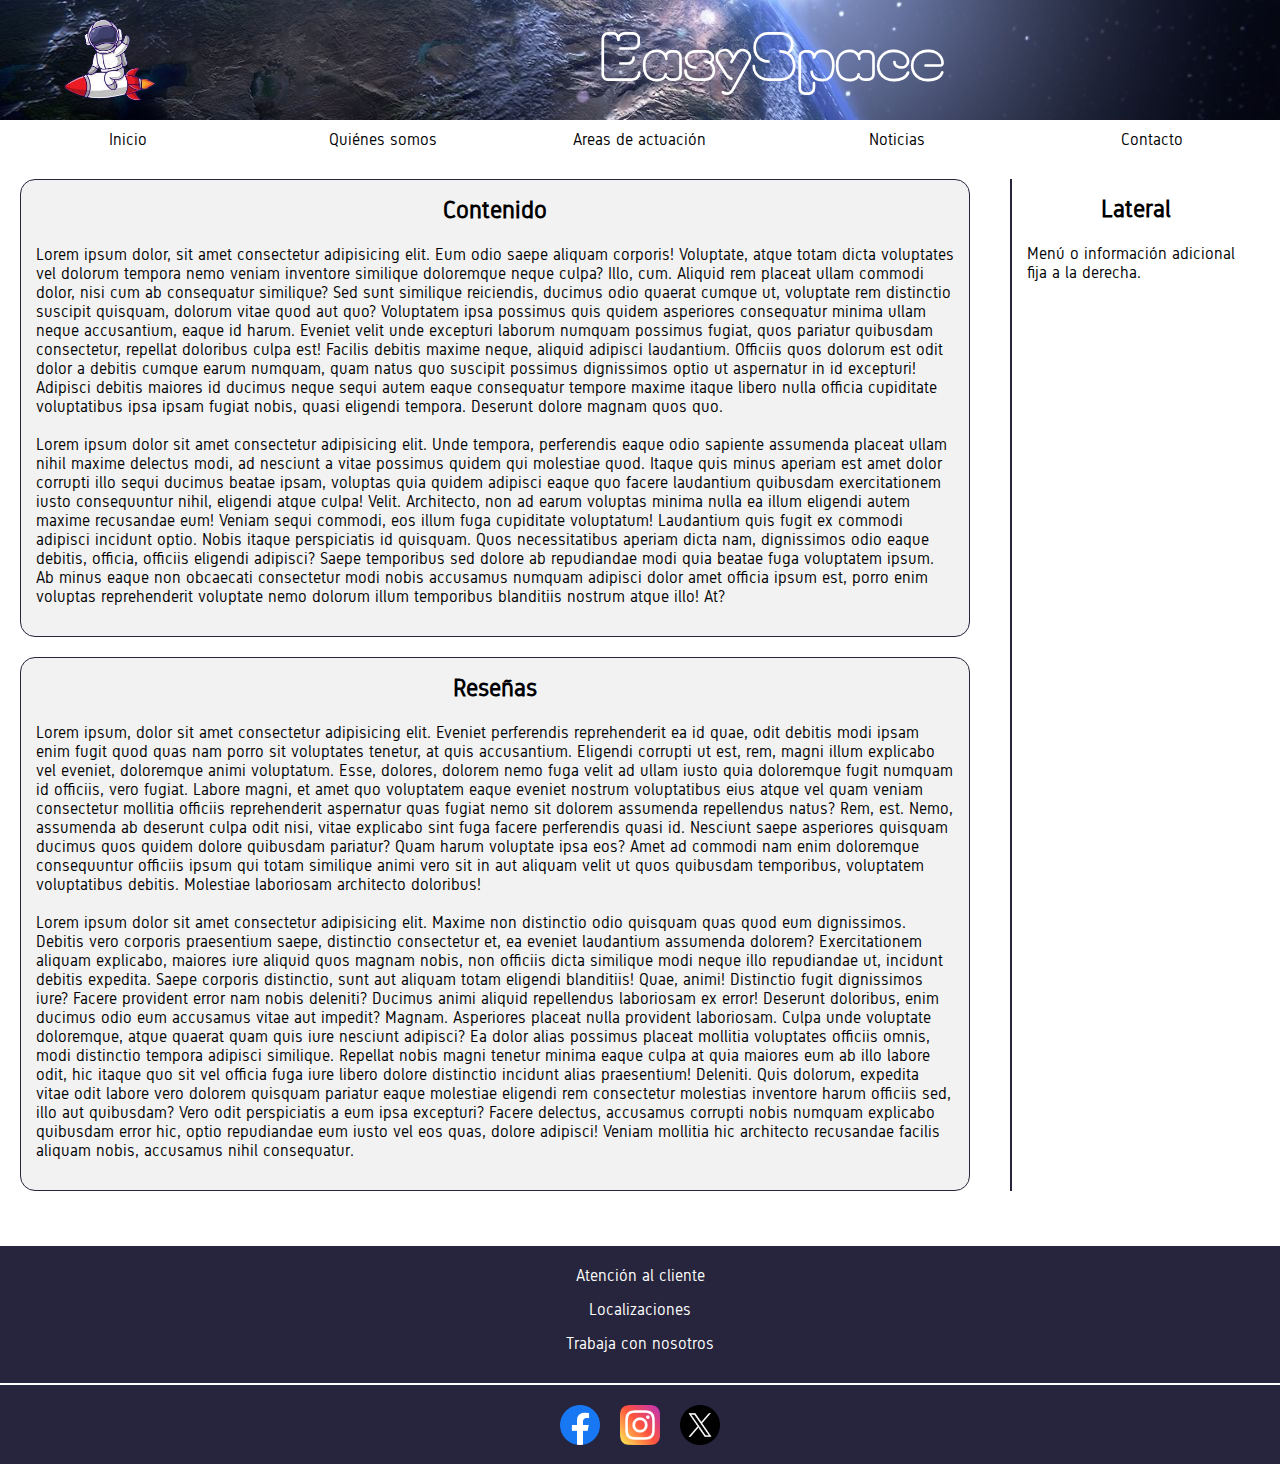
<file: index.html>
<!DOCTYPE html>
<html lang="en">
<head>
    <meta charset="UTF-8">
    <meta name="viewport" content="width=device-width, initial-scale=1.0">
     <link rel="icon" href="img/astronautaDepie.png" type="image/png">
    <title>Inicio</title>
    <link rel="stylesheet" href="css/styles.css">
</head>
<body>
    <header>
        <div class="cabecera">
            <div class="logo">
                <img src="img/logo.png" alt="logo">
            </div>
            <div class="nombre">
                EasySpace
            </div>
        </div>
        <ul class="nav">
            <li><a href="index.html">Inicio</a></li>
            <li><a href="quienes-somos.html">Quiénes somos</a></li>
            <li><a href="#">Areas de actuación</a>
                <ul>
                    <li><a href="entrenamiento-previo.html">Entrenamiento previo</a></li>
                    <li><a href="simulador-viajes.html">Simulador de viaje</a></li>
                    <li><a href="lowcost.html">Experiencias low-cost</a></li>
                    <li><a href="premium.html">Experiencias premium</a></li>

        

                </ul>
            </li>
            <li><a href="#">Noticias</a></li>
            <li><a href="#">Contacto</a></li>
        </ul>
    </header>
    <div class="main">
        <div class="izquierda">
          <div class="contenido">
            <h2>Contenido</h2>
            <p>Lorem ipsum dolor, sit amet consectetur adipisicing elit. Eum odio saepe aliquam corporis! Voluptate, atque totam dicta voluptates vel dolorum tempora nemo veniam inventore similique doloremque neque culpa? Illo, cum.
            Aliquid rem placeat ullam commodi dolor, nisi cum ab consequatur similique? Sed sunt similique reiciendis, ducimus odio quaerat cumque ut, voluptate rem distinctio suscipit quisquam, dolorum vitae quod aut quo?
            Voluptatem ipsa possimus quis quidem asperiores consequatur minima ullam neque accusantium, eaque id harum. Eveniet velit unde excepturi laborum numquam possimus fugiat, quos pariatur quibusdam consectetur, repellat doloribus culpa est!
            Facilis debitis maxime neque, aliquid adipisci laudantium. Officiis quos dolorum est odit dolor a debitis cumque earum numquam, quam natus quo suscipit possimus dignissimos optio ut aspernatur in id excepturi!
            Adipisci debitis maiores id ducimus neque sequi autem eaque consequatur tempore maxime itaque libero nulla officia cupiditate voluptatibus ipsa ipsam fugiat nobis, quasi eligendi tempora. Deserunt dolore magnam quos quo.</p>
            <br>Lorem ipsum dolor sit amet consectetur adipisicing elit. Unde tempora, perferendis eaque odio sapiente assumenda placeat ullam nihil maxime delectus modi, ad nesciunt a vitae possimus quidem qui molestiae quod.
            Itaque quis minus aperiam est amet dolor corrupti illo sequi ducimus beatae ipsam, voluptas quia quidem adipisci eaque quo facere laudantium quibusdam exercitationem iusto consequuntur nihil, eligendi atque culpa! Velit.
            Architecto, non ad earum voluptas minima nulla ea illum eligendi autem maxime recusandae eum! Veniam sequi commodi, eos illum fuga cupiditate voluptatum! Laudantium quis fugit ex commodi adipisci incidunt optio.
            Nobis itaque perspiciatis id quisquam. Quos necessitatibus aperiam dicta nam, dignissimos odio eaque debitis, officia, officiis eligendi adipisci? Saepe temporibus sed dolore ab repudiandae modi quia beatae fuga voluptatem ipsum.
            Ab minus eaque non obcaecati consectetur modi nobis accusamus numquam adipisci dolor amet officia ipsum est, porro enim voluptas reprehenderit voluptate nemo dolorum illum temporibus blanditiis nostrum atque illo! At?    
            </div>
          <div class="reseñas">
            <h2>Reseñas</h2>
            <p>Lorem ipsum, dolor sit amet consectetur adipisicing elit. Eveniet perferendis reprehenderit ea id quae, odit debitis modi ipsam enim fugit quod quas nam porro sit voluptates tenetur, at quis accusantium.
            Eligendi corrupti ut est, rem, magni illum explicabo vel eveniet, doloremque animi voluptatum. Esse, dolores, dolorem nemo fuga velit ad ullam iusto quia doloremque fugit numquam id officiis, vero fugiat.
            Labore magni, et amet quo voluptatem eaque eveniet nostrum voluptatibus eius atque vel quam veniam consectetur mollitia officiis reprehenderit aspernatur quas fugiat nemo sit dolorem assumenda repellendus natus? Rem, est.
            Nemo, assumenda ab deserunt culpa odit nisi, vitae explicabo sint fuga facere perferendis quasi id. Nesciunt saepe asperiores quisquam ducimus quos quidem dolore quibusdam pariatur? Quam harum voluptate ipsa eos?
            Amet ad commodi nam enim doloremque consequuntur officiis ipsum qui totam similique animi vero sit in aut aliquam velit ut quos quibusdam temporibus, voluptatem voluptatibus debitis. Molestiae laboriosam architecto doloribus!</p>
            <br>Lorem ipsum dolor sit amet consectetur adipisicing elit. Maxime non distinctio odio quisquam quas quod eum dignissimos. Debitis vero corporis praesentium saepe, distinctio consectetur et, ea eveniet laudantium assumenda dolorem?
            Exercitationem aliquam explicabo, maiores iure aliquid quos magnam nobis, non officiis dicta similique modi neque illo repudiandae ut, incidunt debitis expedita. Saepe corporis distinctio, sunt aut aliquam totam eligendi blanditiis!
            Quae, animi! Distinctio fugit dignissimos iure? Facere provident error nam nobis deleniti? Ducimus animi aliquid repellendus laboriosam ex error! Deserunt doloribus, enim ducimus odio eum accusamus vitae aut impedit? Magnam.
            Asperiores placeat nulla provident laboriosam. Culpa unde voluptate doloremque, atque quaerat quam quis iure nesciunt adipisci? Ea dolor alias possimus placeat mollitia voluptates officiis omnis, modi distinctio tempora adipisci similique.
            Repellat nobis magni tenetur minima eaque culpa at quia maiores eum ab illo labore odit, hic itaque quo sit vel officia fuga iure libero dolore distinctio incidunt alias praesentium! Deleniti.
            Quis dolorum, expedita vitae odit labore vero dolorem quisquam pariatur eaque molestiae eligendi rem consectetur molestias inventore harum officiis sed, illo aut quibusdam? Vero odit perspiciatis a eum ipsa excepturi?
            Facere delectus, accusamus corrupti nobis numquam explicabo quibusdam error hic, optio repudiandae eum iusto vel eos quas, dolore adipisci! Veniam mollitia hic architecto recusandae facilis aliquam nobis, accusamus nihil consequatur.
            </div>
        </div>
        <div class="lateral">
          <h2>Lateral</h2>
          <p>Menú o información adicional fija a la derecha.</p>
        </div>
    </div>
    <footer>
        <ul>
            <li><a href="#">Atención al cliente</a></li>
            <li><a href="#">Localizaciones</a></li>
            <li><a href="#">Trabaja con nosotros</a></li>
        </ul>
        <ul class="social">
            <li><a href="#"><img src="img/facebook.png" alt="facebook"></a></li>
            <li><a href="#"><img src="img/instagram.png" alt="instagram"></a></li>
            <li><a href="#"><img src="img/x.png" alt="twitter"></a></li>
        </ul>
    </footer>
</body>
</html>
</file>
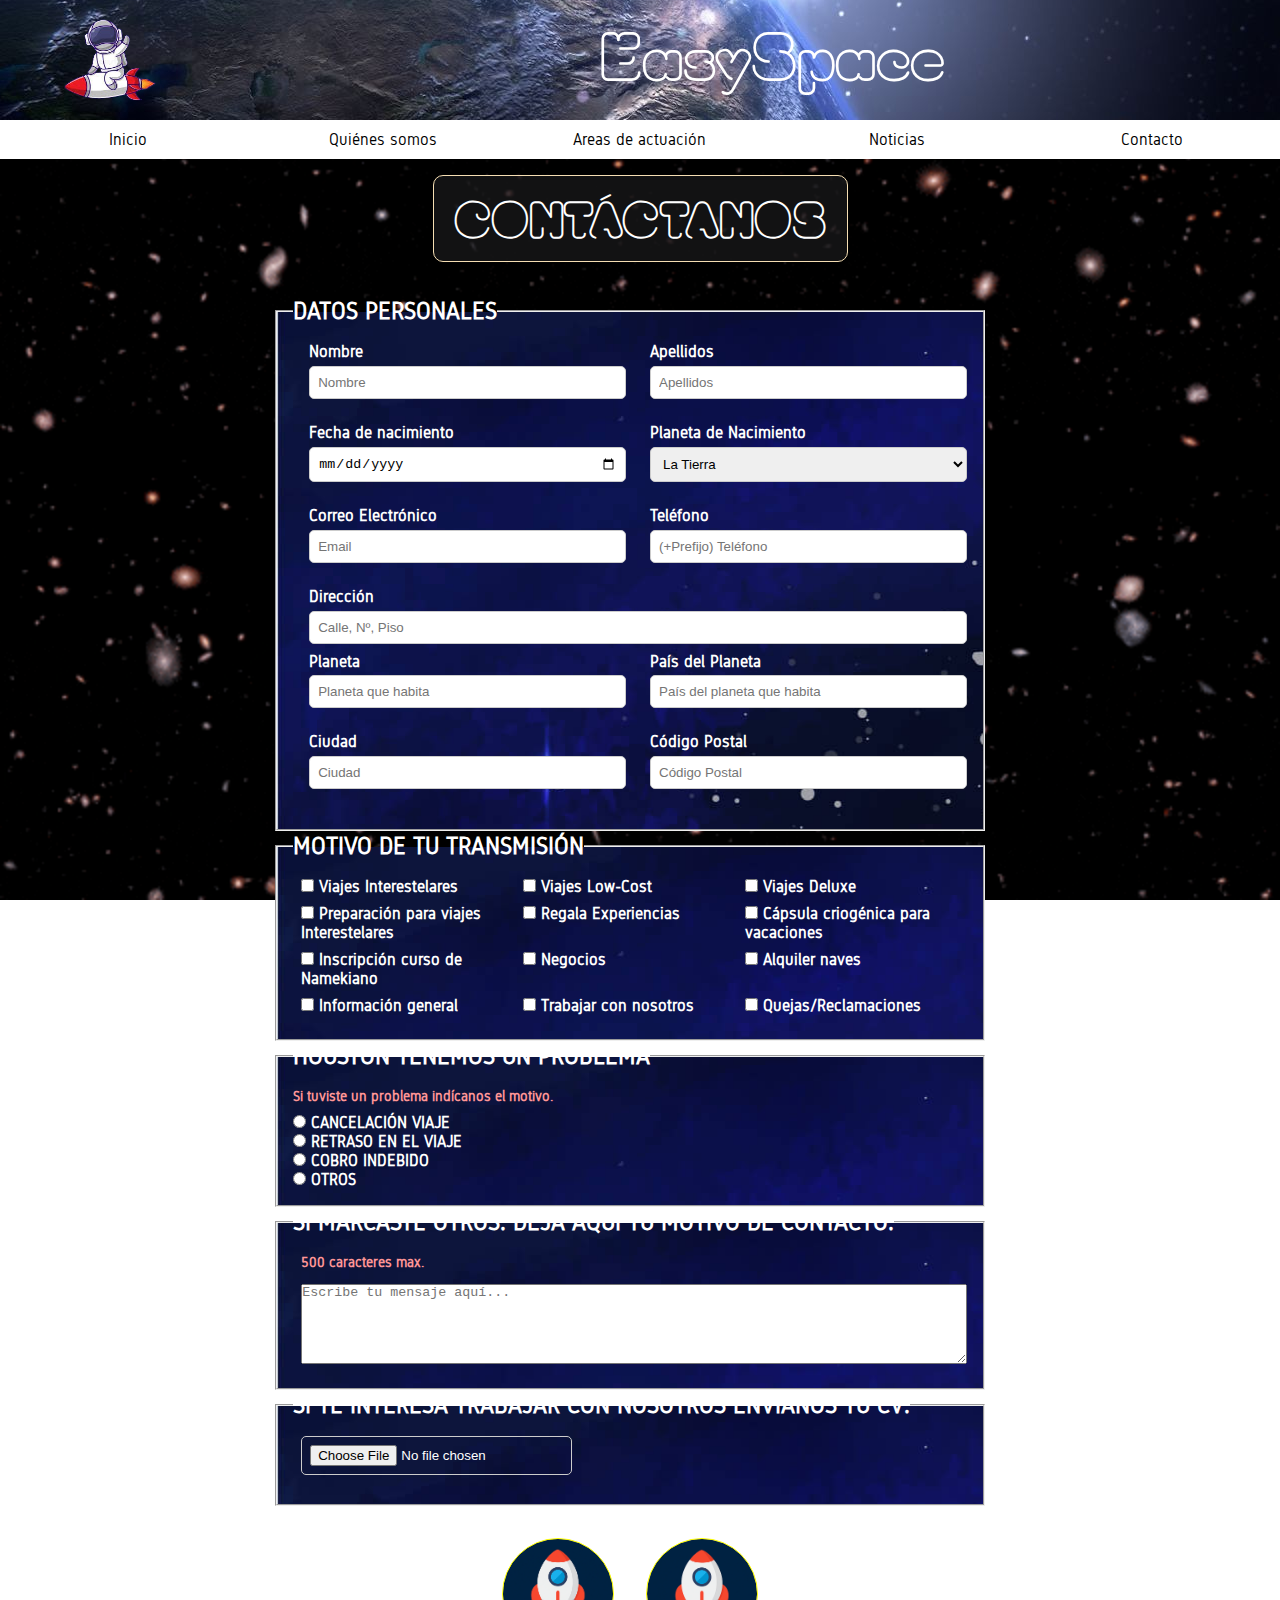
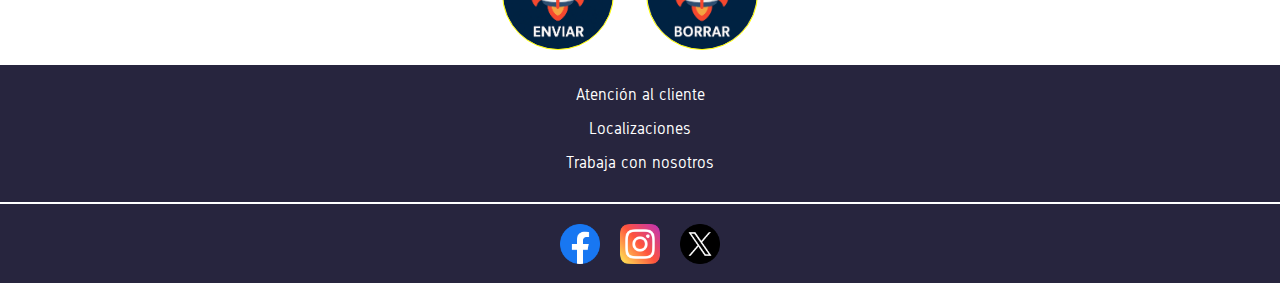
<file: contacto.html>
<!DOCTYPE html>
<html lang="en">

<head>
    <meta charset="UTF-8">
    <meta name="viewport" content="width=device-width, initial-scale=1.0">
    <title>Contacto</title>
    <link rel="stylesheet" href="css/styles.css">
</head>

<body class="contacto">
    <header>
        <div class="cabecera">
            <div class="logo">
                <img src="img/logo.png" alt="logo">
            </div>
            <div class="nombre">
                EasySpace
            </div>
        </div>
        <ul class="nav">
            <li><a href="index.html">Inicio</a></li>
            <li><a href="quienes-somos.html">Quiénes somos</a></li>
            <li><a href="#">Areas de actuación</a>
                <ul>
                    <li><a href="entrenamiento-previo.html">Entrenamiento previo</a></li>
                    <li><a href="simulador-viajes.html">Simulador de viaje</a></li>
                    <li><a href="lowcost.html">Experiencias low-cost</a></li>
                    <li><a href="premium.html">Experiencias premium</a></li>
                </ul>
            </li>
            <li><a href="noticias.html">Noticias</a></li>
            <li><a href="contacto.html">Contacto</a></li>
        </ul>
    </header>
    <h1 class="contacto">CONTÁCTANOS</h1><br>
    <div class="main">

        <form action="mailto:darcangel@gmail.com" method="post">
            <fieldset>
                <legend>DATOS PERSONALES</legend>
                <div class="fila-doble">
                    <div class="campo">
                        <label for="nombre">Nombre</label>
                        <input type="text" name="nombre" id="nombre" placeholder="Nombre" required>
                    </div>
                    <div class="campo">
                        <label for="apellidos">Apellidos</label>
                        <input type="text" name="apellidos" id="apellidos" placeholder="Apellidos" required>
                    </div>
                </div>
                <div class="fila-doble">
                    <div class="campo">
                        <label for="fecha_nacimiento">Fecha de nacimiento</label>
                        <input type="date" name="fecha_nacimiento" id="fecha_nacimiento">
                    </div>
                    <div class="campo">
                        <label for="planeta">Planeta de Nacimiento</label>
                        <select name="planetas">
                            <option value="1">La Tierra</option>
                            <option value="2">Namek</option>
                            <option value="3">Endor</option>
                            <option value="4">Krypton</option>
                            <option value="5">Mongo</option>
                            <option value="6">Tatooine</option>
                            <option value="7">Pandora</option>
                            <option value="8">Otros del Sistema Solar</option>
                            <option value="9">NS/NC</option>
                        </select>
                    </div>
                </div>
                <div class="fila-doble">
                    <div class="campo">
                        <label for="correo">Correo Electrónico</label>
                        <input type="email" name="correo" id="correo" placeholder="Email" required>
                    </div>
                    <div class="campo">
                        <label for="telefono">Teléfono</label>
                        <input type="tel" name="telefono" id="telefono" placeholder="(+Prefijo) Teléfono">
                    </div>
                </div>
                <div class="campo fila-sola">
                    <label for="direccion">Dirección</label>
                    <input type="text" name="direccion" id="direccion" placeholder="Calle, Nº, Piso">
                </div>
                <div class="fila-doble">
                    <div class="campo">
                        <label for="planetavi">Planeta</label>
                        <input type="text" name="planetavi" id="planetavi" placeholder="Planeta que habita">
                    </div>
                    <div class="campo">
                        <label for="paishabi">País del Planeta</label>
                        <input type="text" name="paishabi" id="paishabi" placeholder="País del planeta que habita">
                    </div>
                </div>
                <div class="fila-doble">
                    <div class="campo">
                        <label for="ciudad">Ciudad</label>
                        <input type="text" name="ciudad" id="ciudad" placeholder="Ciudad">
                    </div>
                    <div class="campo">
                        <label for="codigo_postal">Código Postal</label>
                        <input type="number" name="codigo_postal" id="codigo_postal" placeholder="Código Postal">
                    </div>
                </div>
            </fieldset>
            <fieldset>
                <legend>MOTIVO DE TU TRANSMISIÓN</legend>
                <div>
                    <label for="motivo1"><input type="checkbox" name="motivo1"> Viajes Interestelares</label>
                    <label for="motivo2"><input type="checkbox" name="motivo2"> Viajes Low-Cost</label>
                    <label for="motivo3"><input type="checkbox" name="motivo3"> Viajes Deluxe</label>
                </div>
                <div>
                    <label for="motivo4"><input type="checkbox" name="motivo4"> Preparación para viajes
                        Interestelares</label>
                    <label for="motivo5"><input type="checkbox" name="motivo5"> Regala Experiencias</label>
                    <label for="motivo6"><input type="checkbox" name="motivo6"> Cápsula criogénica para
                        vacaciones</label>
                </div>
                <div>
                    <label for="motivo7"><input type="checkbox" name="motivo7"> Inscripción curso de Namekiano</label>
                    <label for="motivo8"><input type="checkbox" name="motivo8"> Negocios</label>
                    <label for="motivo9"><input type="checkbox" name="motivo9"> Alquiler naves</label>
                </div>
                <div>
                    <label for="motivo10"><input type="checkbox" name="motivo10"> Información general</label>
                    <label for="motivo11"><input type="checkbox" name="motivo11"> Trabajar con nosotros</label>
                    <label for="motivo12"><input type="checkbox" name="motivo12"> Quejas/Reclamaciones</label>
                </div>
            </fieldset>
            <fieldset>
                <legend>HOUSTON TENEMOS UN PROBLEMA</legend>
                <label class="label-mensaje">Si tuviste un problema indícanos el motivo.</label>
                <label for="cancelacion"><input type="radio" name="cancelacion" value="CANCELACIÓN"> CANCELACIÓN
                    VIAJE</label>
                <label for="retraso"><input type="radio" name="retraso" value="RETRASO"> RETRASO EN EL VIAJE</label>
                <label for="cobro"><input type="radio" name="cobro" value="COBRO"> COBRO INDEBIDO</label>
                <label for="otros"><input type="radio" name="otros" value="OTROS"> OTROS</label>
            </fieldset>
            <fieldset>
                <legend>SI MARCASTE OTROS. DEJA AQUÍ TU MOTIVO DE CONTACTO.</legend>
                <div class="campo">
                    <label class="label-mensaje">500 caracteres max.</label>
                    <textarea name="mensaje" id="mensaje" placeholder="Escribe tu mensaje aquí..."
                        maxlength="500"></textarea>
                </div>
            </fieldset>
            <fieldset>
                <legend>SI TE INTERESA TRABAJAR CON NOSOTROS ENVÍANOS TU CV.</legend>
                <div class="campo">
                    <label for="cv"><input type="file" name="cvadjunto" accept=".pdf"></label>
                </div>
            </fieldset>
            <div class="botones">
                <button type="submit" class="botonnave" title="Enviar"></button>
                <button type="reset" class="botonnave reset" title="Borrar"></button>
            </div>
        </form>
    </div>
    </div>

    <footer>
        <ul>
            <li><a href="#">Atención al cliente</a></li>
            <li><a href="#">Localizaciones</a></li>
            <li><a href="#">Trabaja con nosotros</a></li>
        </ul>
        <ul class="social">
            <li><a href="#"><img src="img/facebook.png" alt="facebook"></a></li>
            <li><a href="#"><img src="img/instagram.png" alt="instagram"></a></li>
            <li><a href="#"><img src="img/x.png" alt="twitter"></a></li>
        </ul>
    </footer>
</body>

</html>
</file>
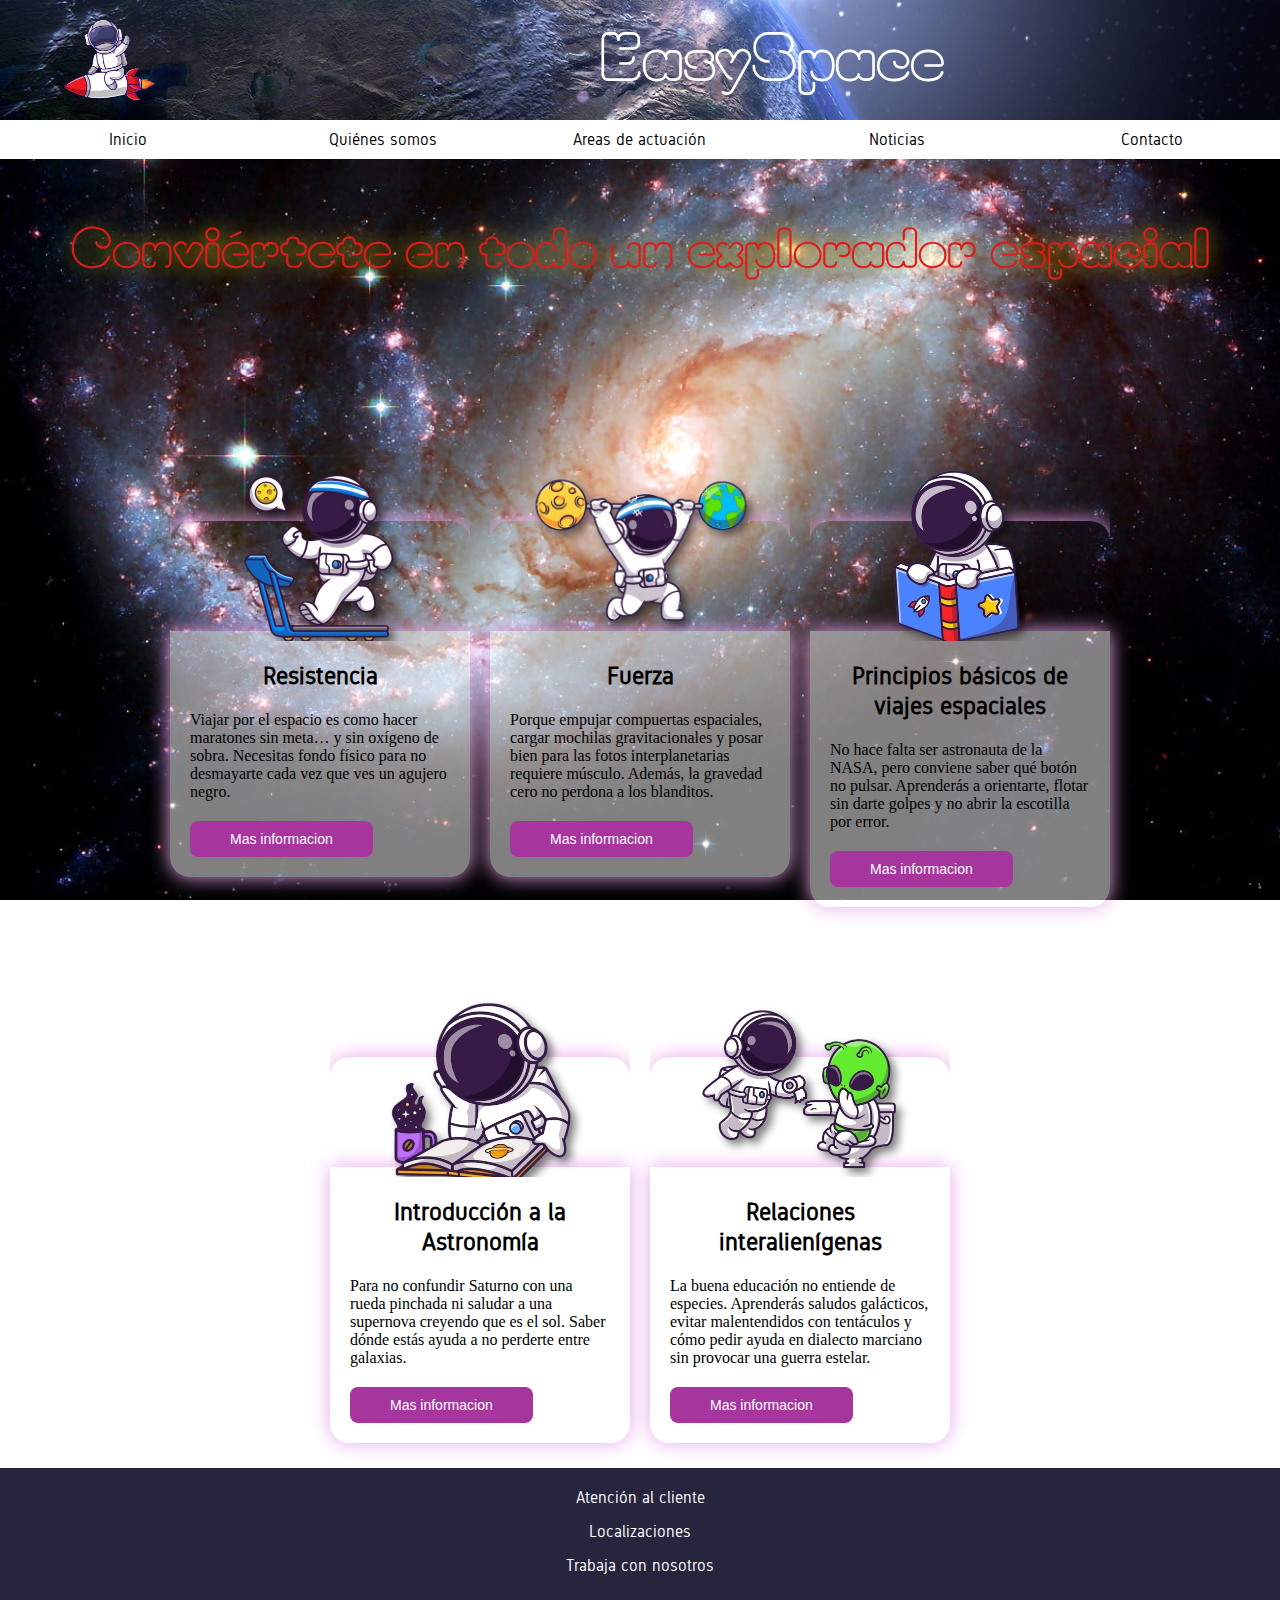
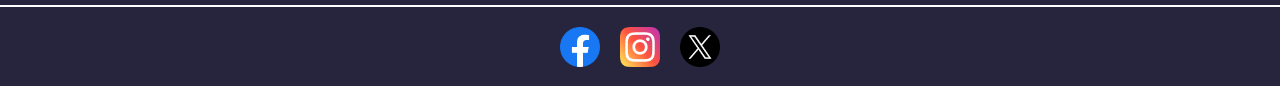
<file: entrenamiento-previo.html>
<!DOCTYPE html>
<html lang="en">
<head>
    <meta charset="UTF-8">
    <meta name="viewport" content="width=device-width, initial-scale=1.0">
    <link rel="icon" href="img/astronautaDepie.png" type="image/png">

    <title>Entrenamiento Previo </title>
    <link rel="stylesheet" href="css/styles.css">
</head>
<body class="entrenamiento-previo">
    <header>
        <div class="cabecera">
            <div class="logo">
                <img src="img/logo.png" alt="logo">
            </div>
            <div class="nombre">
                EasySpace
            </div>
        </div>
        <ul class="nav">
            <li><a href="index.html">Inicio</a></li>
            <li><a href="#">Quiénes somos</a></li>
            <li><a href="#">Areas de actuación</a>
                <ul>
                    <li><a href="lowcost.html">Experiencias Low-Cost</a></li>
                    <li><a href="premium.html">Experiencias Premium</a></li>
                    <li><a href="entrenamiento-previo.html">Entrenamiento previo</a></li>
                    <li><a href="simulador-viajes.html">Simulador de viaje</a></li>
                </ul>
            </li>
            <li><a href="#">Noticias</a></li>
            <li><a href="contacto.html">Contacto</a></li>
        </ul>
    </header>
    <h1 class="entrenamiento-previo">Conviértete en todo un explorador espacial</h1>
    <div class="container_cards">
        <!--Primera carta-->
        <div class="card">
            <div class="cover">
                <img src="img/AtronautaCorre.png" alt="">
                <div class="img_back"></div>
            </div>
            <div class="description">
                <h2>Resistencia </h2>
                <p>Viajar por el espacio es como hacer maratones sin meta… y sin oxígeno
                     de sobra. Necesitas fondo físico para no desmayarte cada vez que ves 
                     un agujero negro.
                </p>
                <input type="button" value="Mas informacion" onclick="window.open('https://www.youtube.com/watch?v=LIiCNiL_d4Y', '_blank')">            </div>

        </div>
        <!--Segunda carta-->
        <div class="card">
            <div class="cover">
                <img src="img/austronautaPesas.png" alt="">
                <div class="img_back"></div>
            </div>
            <div class="description">
                <h2>Fuerza</h2>
                <p>Porque empujar compuertas espaciales, cargar mochilas gravitacionales y posar bien
                    para las fotos interplanetarias requiere músculo. Además, la gravedad cero no
                     perdona a los blanditos.  </p>
                <input type="button" value="Mas informacion"onclick="window.open('https://www.youtube.com/watch?v=QU8_cbQrFpY','blank')">
            </div>

        </div>
        <!--Tercera carta-->
        <div class="card">
            <div class="cover">
                <img src="img/astronautaLeyendo-removebg-preview.png" alt="">
                <div class="img_back"></div>
            </div>
            <div class="description">
                <h2>Principios básicos de viajes espaciales</h2>
                <p>No hace falta ser astronauta de la NASA, pero conviene saber qué botón no pulsar. 
                    Aprenderás a orientarte, flotar sin darte golpes y no abrir la escotilla por error.</p>
                <input type="button" value="Mas informacion" onclick="window.open('https://www.youtube.com/watch?v=lHRJnanZi0E','blank')">
            </div>

        </div>
        <!--Cuarta-->
        <div class="card">
            <div class="cover">
                <img src="img/astroEstudiando.png" alt="">
                <div class="img_back"></div>
            </div>
            <div class="description">
                <h2>Introducción a la Astronomía </h2>
                <p>Para no confundir Saturno con una rueda pinchada ni saludar a una supernova creyendo que 
                    es el sol. Saber dónde estás ayuda a no perderte entre galaxias.</p>
                <input type="button" value="Mas informacion"  onclick="window.open('https://www.youtube.com/watch?v=MiIBM1uFSxg&t=12s','blank')">
            </div>

        </div>
        <!--Quinta carta-->
        <div class="card">
            <div class="cover">
                <img src="img/astroColega.png" alt="">
                <div class="img_back"></div>
            </div>
            <div class="description">
                <h2>Relaciones interalienígenas</h2>
                <p>La buena educación no entiende de especies. Aprenderás saludos galácticos, evitar malentendidos 
                    con tentáculos y cómo pedir ayuda en dialecto marciano sin provocar una guerra estelar.</p>
                <input type="button" value="Mas informacion"onclick="window.open('https://www.youtube.com/shorts/XRC7C5-bY74','blank')">
            </div>

        </div>
    </div>
    <footer>
        <ul>
            <li><a href="#">Atención al cliente</a></li>
            <li><a href="#">Localizaciones</a></li>
            <li><a href="#">Trabaja con nosotros</a></li>
        </ul>
        <ul class="social">
            <li><a href="#"><img src="img/facebook.png" alt="facebook"></a></li>
            <li><a href="#"><img src="img/instagram.png" alt="instagram"></a></li>
            <li><a href="#"><img src="img/x.png" alt="twitter"></a></li>
        </ul>
    </footer>
</body>
</html>
</file>
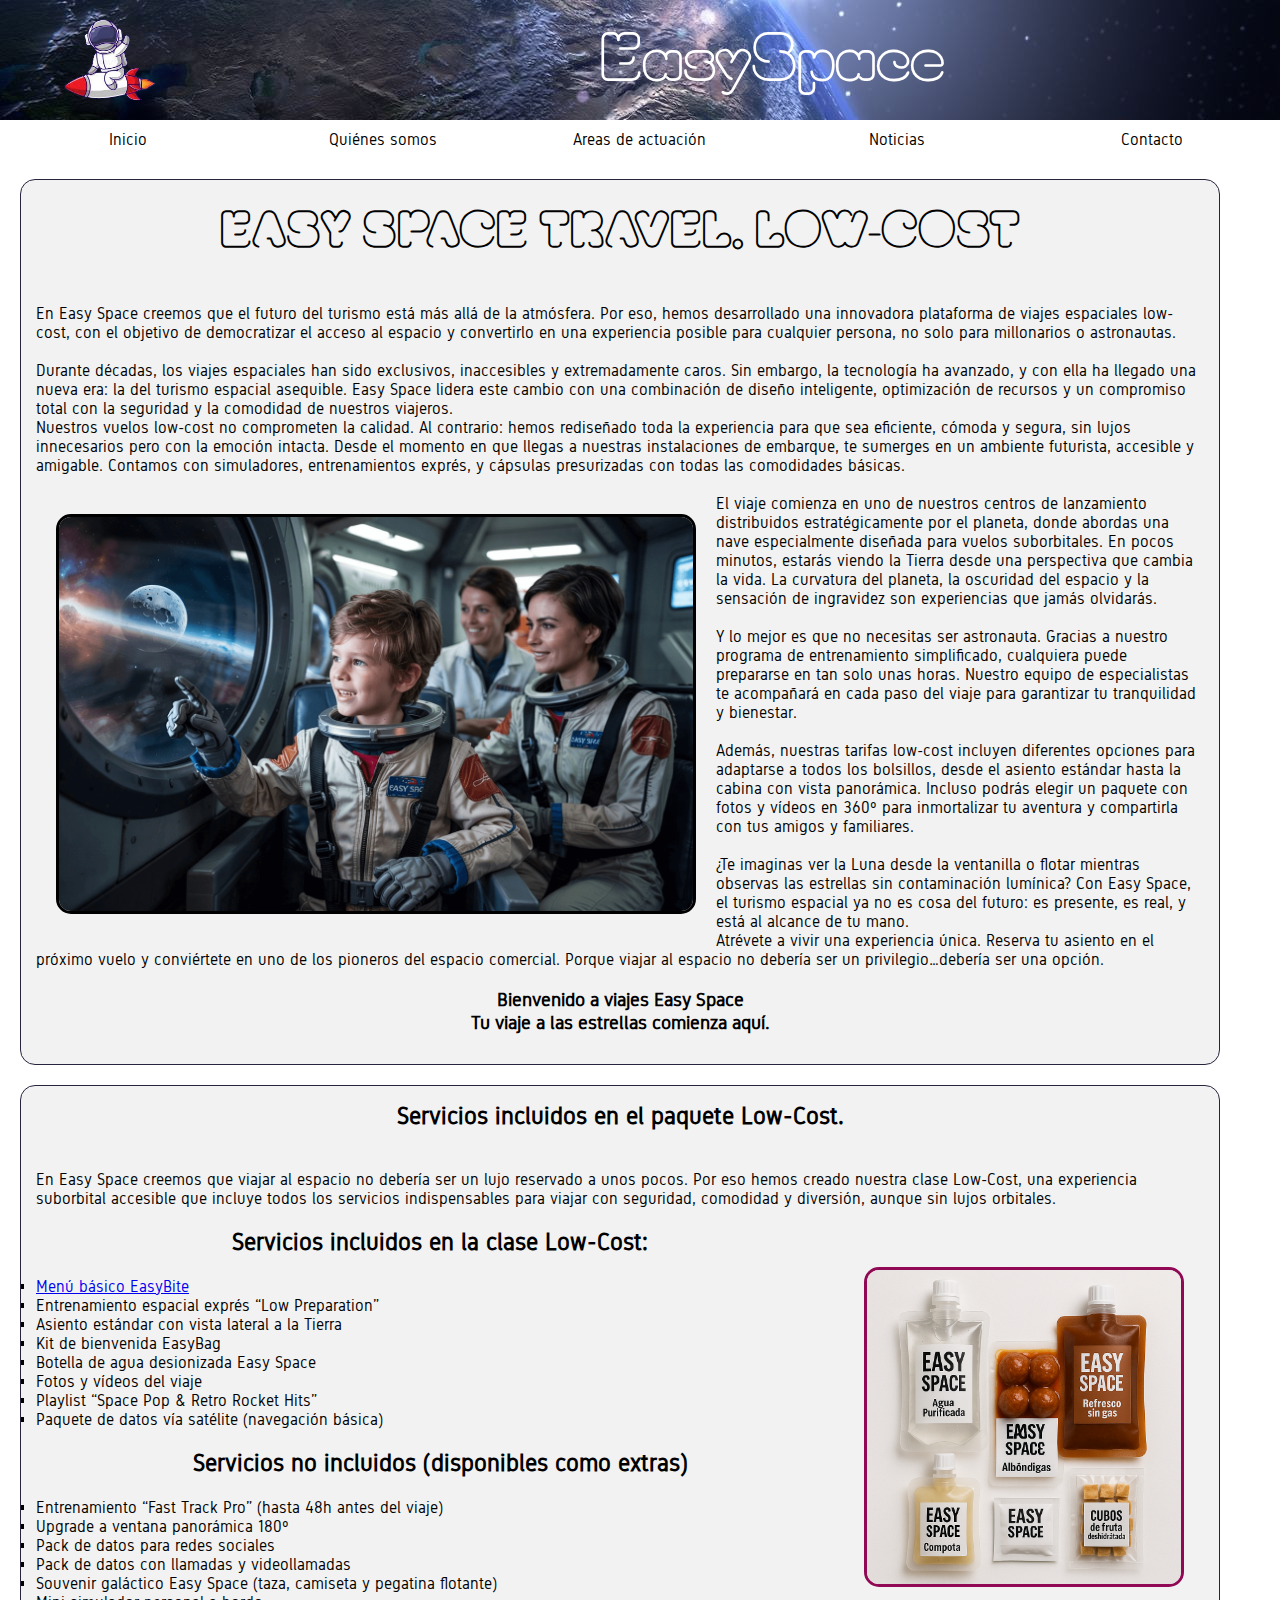
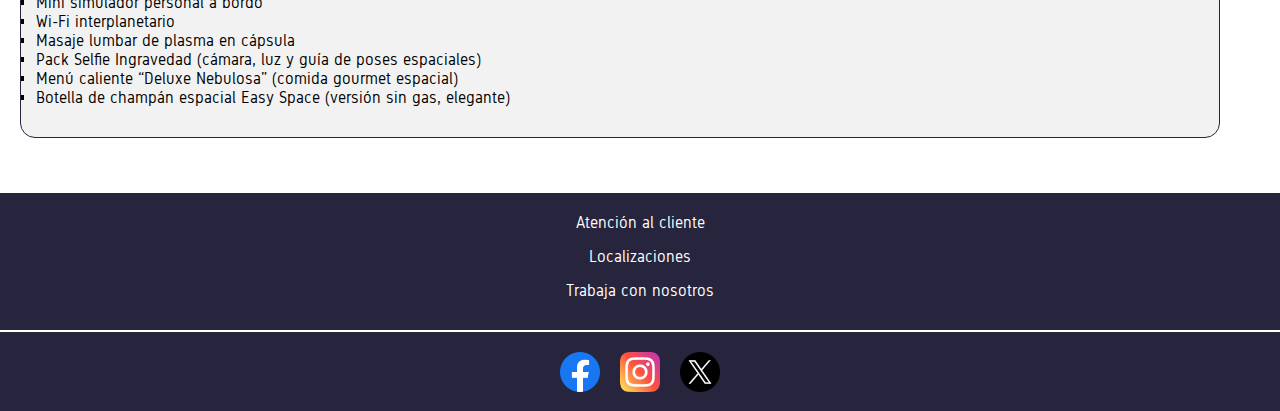
<file: lowcost.html>
<!DOCTYPE html>
<html lang="en">

<head>
    <meta charset="UTF-8">
    <meta name="viewport" content="width=device-width, initial-scale=1.0">
    <title>Viajes Low Cost</title>
    <link rel="stylesheet" href="css/styles.css">
</head>

<body>
    <header>
        <div class="cabecera">
            <div class="logo">
                <img src="img/logo.png" alt="logo">
            </div>
            <div class="nombre">
                EasySpace
            </div>
        </div>
        <ul class="nav">
            <li><a href="#">Inicio</a></li>
            <li><a href="#">Quiénes somos</a></li>
            <li><a href="#">Areas de actuación</a>
                <ul>
                    <li><a href="#">Entrenamiento previo</a></li>
                    <li><a href="#">Simulador de viaje</a></li>
                    <li><a href="#">Experiencias low-cost</a></li>
                    <li><a href="#">Experiencias premium</a></li>
                </ul>
            </li>
            <li><a href="#">Noticias</a></li>
            <li><a href="#">Contacto</a></li>
        </ul>
    </header>
    <div class="main">
        <div class="izquierda">
            <div class="reseñas contenidolowcost">
                <h1>EASY SPACE TRAVEL. LOW-COST</h1><br>
                <p>En Easy Space creemos que el futuro del turismo está más allá de la atmósfera. Por eso, hemos
                    desarrollado una innovadora plataforma de viajes espaciales low-cost, con el objetivo de
                    democratizar el acceso al espacio y convertirlo en una experiencia posible para cualquier persona,
                    no solo para millonarios o astronautas.</p><br>

                <p>Durante décadas, los viajes espaciales han sido exclusivos, inaccesibles y extremadamente caros. Sin
                    embargo, la tecnología ha avanzado, y con ella ha llegado una nueva era: la del turismo espacial
                    asequible. Easy Space lidera este cambio con una combinación de diseño inteligente, optimización de
                    recursos y un compromiso total con la seguridad y la comodidad de nuestros viajeros.<br>

                <p>Nuestros vuelos low-cost no comprometen la calidad. Al contrario: hemos rediseñado toda la
                    experiencia para que sea eficiente, cómoda y segura, sin lujos innecesarios pero con la emoción
                    intacta. Desde el momento en que llegas a nuestras instalaciones de embarque, te sumerges en un
                    ambiente futurista, accesible y amigable. Contamos con simuladores, entrenamientos exprés, y
                    cápsulas presurizadas con todas las comodidades básicas.</p><br>

                <img src="img/lowcost travel.png" alt="imagen de familia en el espacio" title="Familia en viaje Low Cost Easy Space" class="imgpresu">

                <p>El viaje comienza en uno de nuestros centros de lanzamiento distribuidos estratégicamente por el
                    planeta, donde abordas una nave especialmente diseñada para vuelos suborbitales. En pocos
                    minutos, estarás viendo la Tierra desde una perspectiva que cambia la vida. La curvatura del
                    planeta, la oscuridad del espacio y la sensación de ingravidez son experiencias que jamás olvidarás.
                </p><br>

                <p>Y lo mejor es que no necesitas ser astronauta. Gracias a nuestro programa de entrenamiento
                    simplificado, cualquiera puede prepararse en tan solo unas horas. Nuestro equipo de
                    especialistas te acompañará en cada paso del viaje para garantizar tu tranquilidad y bienestar.</p>
                <br>

                <p>Además, nuestras tarifas low-cost incluyen diferentes opciones para adaptarse a todos los
                    bolsillos, desde el asiento estándar hasta la cabina con vista panorámica. Incluso podrás elegir un
                    paquete con fotos y vídeos en 360º para inmortalizar tu aventura y compartirla con tus amigos y
                    familiares.</p><br>

                <p>¿Te imaginas ver la Luna desde la ventanilla o flotar mientras observas las estrellas sin
                    contaminación lumínica? Con Easy Space, el turismo espacial ya no es cosa del futuro: es
                    presente, es real, y está al alcance de tu mano.</p>

                <p>Atrévete a vivir una experiencia única. Reserva tu asiento en el próximo vuelo y conviértete en
                    uno de los pioneros del espacio comercial. Porque viajar al espacio no debería ser un
                    privilegio…debería ser una opción.</p><br>
                <p>
                <h3 class="textcent">Bienvenido a viajes Easy Space</p>
                    <p class="textcent">Tu viaje a las estrellas comienza aquí.</p>
                </h3>
            </div>

            <div class="contenido contenidolowcost">
                <h2>Servicios incluidos en el paquete Low-Cost.</h2>
                <br>
                <p>En Easy Space creemos que viajar al espacio no debería ser un lujo reservado a unos pocos. Por eso
                    hemos creado nuestra clase Low-Cost, una experiencia suborbital accesible que incluye todos los
                    servicios indispensables para viajar con seguridad, comodidad y diversión, aunque sin lujos
                    orbitales.</p><br>

                <img src="img/comida low cost.png" alt="imagen de familia en el espacio" class="imgcomi" title="Comida Easy Space">

                <ul type="square">
                    <h2> Servicios incluidos en la clase Low-Cost:</h2>
                    <li><a href="menus.html#menulowcost" class="menulc">Menú básico EasyBite</a></li>
                    <li>Entrenamiento espacial exprés “Low Preparation”</li>
                    <li>Asiento estándar con vista lateral a la Tierra</li>
                    <li>Kit de bienvenida EasyBag</li>
                    <li>Botella de agua desionizada Easy Space</li>
                    <li>Fotos y vídeos del viaje</li>
                    <li>Playlist “Space Pop & Retro Rocket Hits”</li>
                    <li>Paquete de datos vía satélite (navegación básica)</li>
                </ul><br>
                <ul type="square">
                    <h2>Servicios no incluidos (disponibles como extras)</h2>
                    <li>Entrenamiento “Fast Track Pro” (hasta 48h antes del viaje)</li>
                    <li>Upgrade a ventana panorámica 180º</li>
                    <li>Pack de datos para redes sociales</li>
                    <li>Pack de datos con llamadas y videollamadas</li>
                    <li>Souvenir galáctico Easy Space (taza, camiseta y pegatina flotante)</li>
                    <li>Mini simulador personal a bordo</li>
                    <li>Wi-Fi interplanetario</li>
                    <li>Masaje lumbar de plasma en cápsula</li>
                    <li>Pack Selfie Ingravedad (cámara, luz y guía de poses espaciales)</li>
                    <li>Menú caliente “Deluxe Nebulosa” (comida gourmet espacial)</li>
                    <li>Botella de champán espacial Easy Space (versión sin gas, elegante)</li>

                </ul>




            </div>
        </div>
    </div>
    <footer>
        <ul>
            <li><a href="#">Atención al cliente</a></li>
            <li><a href="#">Localizaciones</a></li>
            <li><a href="#">Trabaja con nosotros</a></li>
        </ul>
        <ul class="social">
            <li><a href="#"><img src="img/facebook.png" alt="facebook"></a></li>
            <li><a href="#"><img src="img/instagram.png" alt="instagram"></a></li>
            <li><a href="#"><img src="img/x.png" alt="twitter"></a></li>
        </ul>
    </footer>
</body>

</html>
</file>
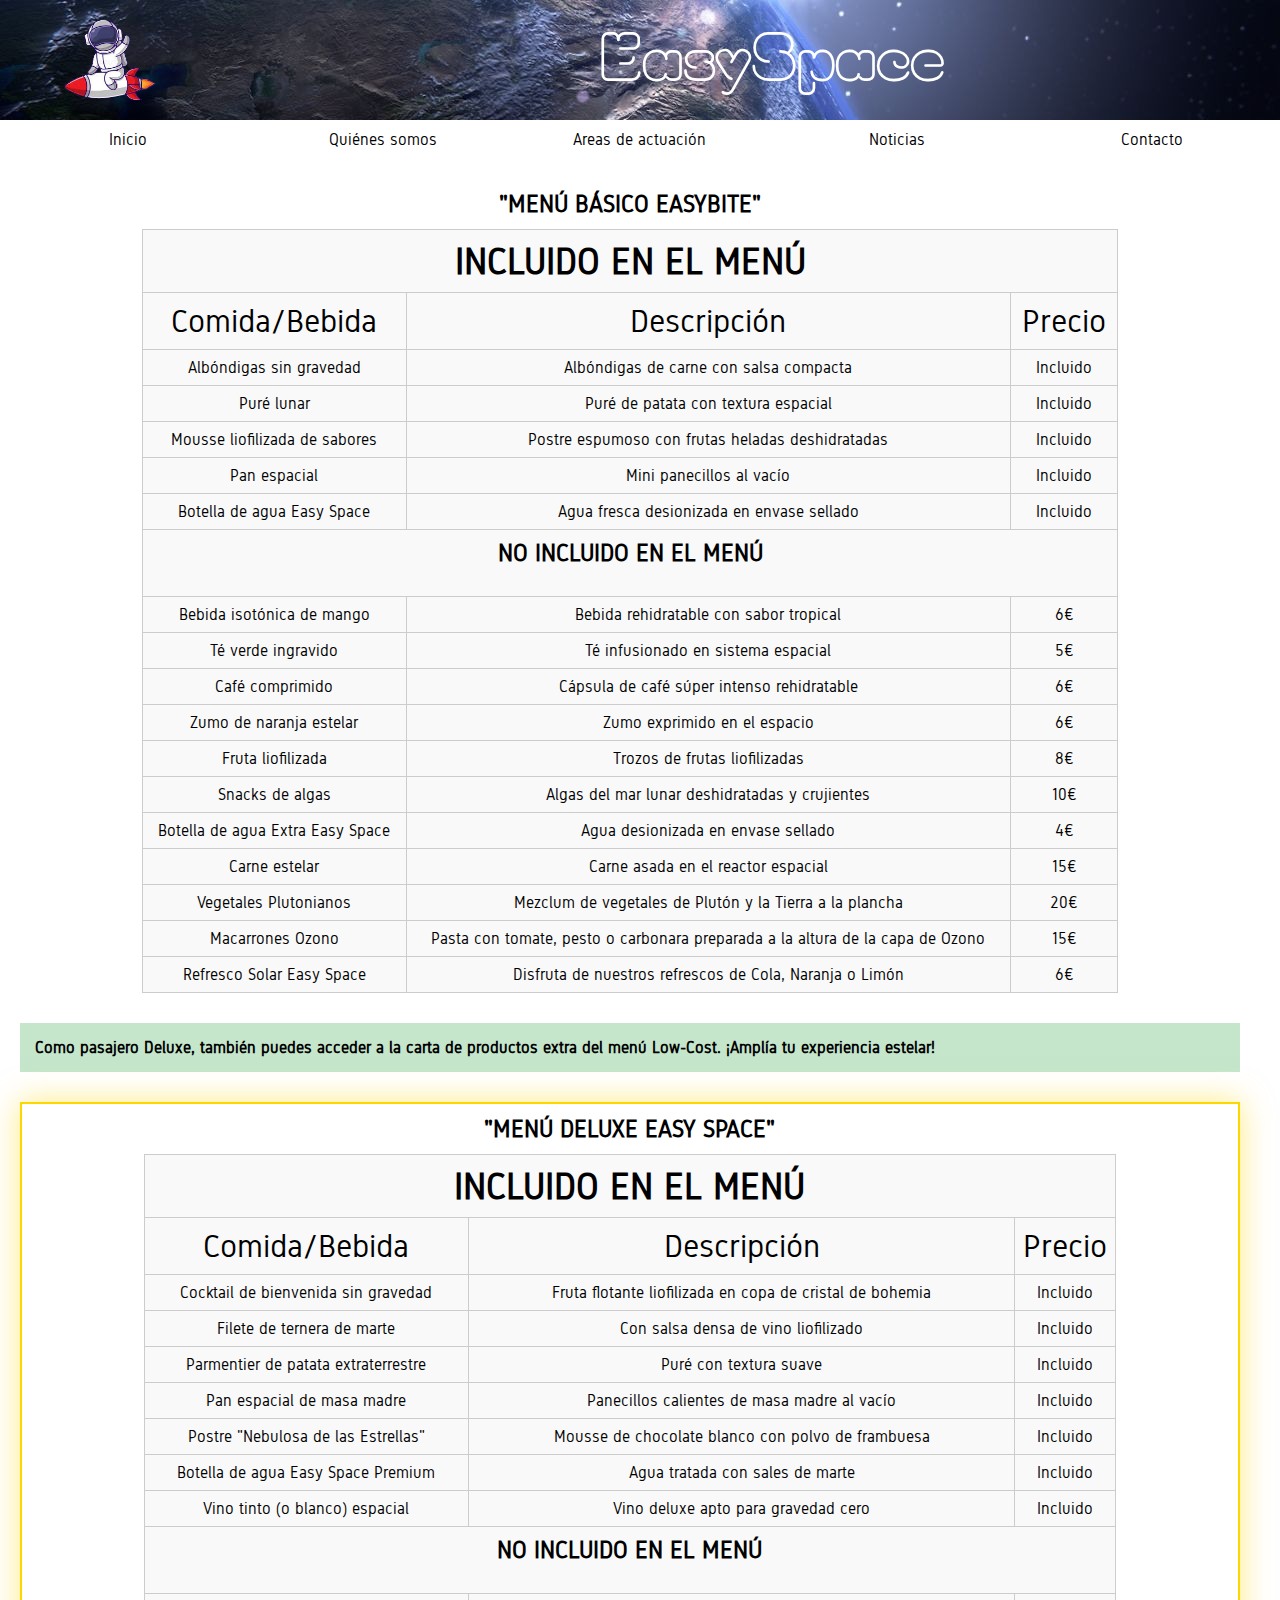
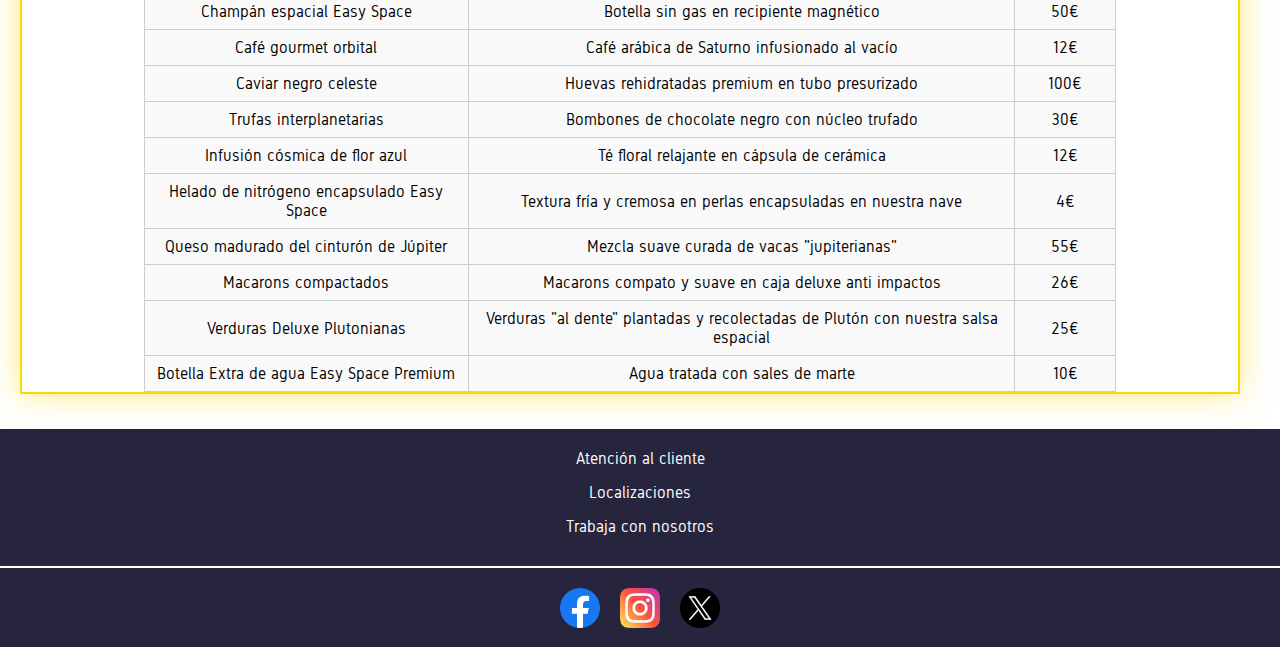
<file: menus.html>
<!DOCTYPE html>
<html lang="en">

<head>
    <meta charset="UTF-8">
    <meta name="viewport" content="width=device-width, initial-scale=1.0">
    <title>Menús</title>
    <link rel="stylesheet" href="css/styles.css">
</head>

<body>
    <header>
        <div class="cabecera">
            <div class="logo">
                <img src="img/logo.png" alt="logo">
            </div>
            <div class="nombre">
                EasySpace
            </div>
        </div>
        <ul class="nav">
            <li><a href="index.html">Inicio</a></li>
            <li><a href="#">Quiénes somos</a></li>
            <li><a href="#">Areas de actuación</a>
                <ul>
                    <li><a href="lowcost.html">Experiencias Low-Cost</a></li>
                    <li><a href="premium.html">Experiencias Premium</a></li>
                    <li><a href="entrenamiento-previo.html">Entrenamiento previo</a></li>
                    <li><a href="simulador-viajes.html">Simulador de viaje</a></li>
                </ul>
            </li>
            <li><a href="#">Noticias</a></li>
            <li><a href="contacto.html">Contacto</a></li>
        </ul>
    </header>
    <div class="main">
        <div class="izquierda">
            <div>
                <div>
                    <table>
                        <caption id="menulowcost">
                            "MENÚ BÁSICO EASYBITE"
                        </caption>
                        <thead>
                            <tr>
                                <td colspan="3">
                                    <h3>INCLUIDO EN EL MENÚ</h3>
                                </td>
                            </tr>
                            <tr>
                                <td>Comida/Bebida</td>
                                <td>Descripción</td>
                                <td>Precio</td>
                            </tr>
                        </thead>
                        <tbody>
                            <tr>
                                <td>Albóndigas sin gravedad</td>
                                <td>Albóndigas de carne con salsa compacta</td>
                                <td>Incluido</td>
                            </tr>
                            <tr>
                                <td>Puré lunar</td>
                                <td>Puré de patata con textura espacial</td>
                                <td>Incluido</td>
                            </tr>
                            <tr>
                                <td>Mousse liofilizada de sabores</td>
                                <td>Postre espumoso con frutas heladas deshidratadas</td>
                                <td>Incluido</td>
                            </tr>
                            <tr>
                                <td>Pan espacial</td>
                                <td>Mini panecillos al vacío</td>
                                <td>Incluido</td>
                            </tr>
                            <tr>
                                <td>Botella de agua Easy Space</td>
                                <td>Agua fresca desionizada en envase sellado</td>
                                <td>Incluido</td>
                            </tr>
                            <tr>
                                <td colspan="3">
                                    <h2>NO INCLUIDO EN EL MENÚ</h2>
                                </td>
                            </tr>
                            <tr>
                                <td>Bebida isotónica de mango</td>
                                <td>Bebida rehidratable con sabor tropical</td>
                                <td>6€</td>
                            </tr>
                            <tr>
                                <td>Té verde ingravido</td>
                                <td>Té infusionado en sistema espacial</td>
                                <td>5€</td>
                            </tr>
                            <tr>
                                <td>Café comprimido</td>
                                <td>Cápsula de café súper intenso rehidratable</td>
                                <td>6€</td>
                            </tr>
                            <tr>
                                <td>Zumo de naranja estelar</td>
                                <td>Zumo exprimido en el espacio</td>
                                <td>6€</td>
                            </tr>
                            <tr>
                                <td>Fruta liofilizada</td>
                                <td>Trozos de frutas liofilizadas</td>
                                <td>8€</td>
                            </tr>
                            <tr>
                                <td>Snacks de algas</td>
                                <td>Algas del mar lunar deshidratadas y crujientes</td>
                                <td>10€</td>
                            </tr>
                            <tr>
                                <td>Botella de agua Extra Easy Space</td>
                                <td>Agua desionizada en envase sellado</td>
                                <td>4€</td>
                            </tr>
                            <tr>
                                <td>Carne estelar</td>
                                <td>Carne asada en el reactor espacial</td>
                                <td>15€</td>
                            </tr>
                            <tr>
                                <td>Vegetales Plutonianos</td>
                                <td>Mezclum de vegetales de Plutón y la Tierra a la plancha</td>
                                <td>20€</td>
                            </tr>
                            <tr>
                                <td>Macarrones Ozono</td>
                                <td>Pasta con tomate, pesto o carbonara preparada a la altura de la capa de Ozono</td>
                                <td>15€</td>
                            </tr>
                            <tr>
                                <td>Refresco Solar Easy Space</td>
                                <td>Disfruta de nuestros refrescos de Cola, Naranja o Limón</td>
                                <td>6€</td>
                            </tr>
                        </tbody>
                    </table>

                    <div></div>

                    <div class="caja-aviso">
                        <p>Como pasajero Deluxe, también puedes acceder a la carta de productos extra del menú Low-Cost.
                            ¡Amplía tu experiencia estelar!</p>
                    </div>
                </div>
            </div>
            <div class="contenidodeluxe">
                <table>
                    <caption id="menudeluxe">
                        "MENÚ DELUXE EASY SPACE"
                    </caption>
                    <thead>
                        <tr>
                            <td colspan="3">
                                <h3>INCLUIDO EN EL MENÚ</h3>
                            </td>
                        </tr>
                        <tr>
                            <td>Comida/Bebida</td>
                            <td>Descripción</td>
                            <td>Precio</td>
                        </tr>
                    </thead>
                    <tbody>
                        <tr>
                            <td>Cocktail de bienvenida sin gravedad</td>
                            <td>Fruta flotante liofilizada en copa de cristal de bohemia</td>
                            <td>Incluido</td>
                        </tr>
                        <tr>
                            <td>Filete de ternera de marte</td>
                            <td>Con salsa densa de vino liofilizado</td>
                            <td>Incluido</td>
                        </tr>
                        <tr>
                            <td>Parmentier de patata extraterrestre</td>
                            <td>Puré con textura suave</td>
                            <td>Incluido</td>
                        </tr>
                        <tr>
                            <td>Pan espacial de masa madre</td>
                            <td>Panecillos calientes de masa madre al vacío</td>
                            <td>Incluido</td>
                        </tr>
                        <tr>
                            <td>Postre "Nebulosa de las Estrellas"</td>
                            <td>Mousse de chocolate blanco con polvo de frambuesa</td>
                            <td>Incluido</td>
                        </tr>
                        <tr>
                            <td>Botella de agua Easy Space Premium</td>
                            <td>Agua tratada con sales de marte</td>
                            <td>Incluido</td>
                        </tr>
                        <tr>
                            <td>Vino tinto (o blanco) espacial</td>
                            <td>Vino deluxe apto para gravedad cero</td>
                            <td>Incluido</td>
                        </tr>
                        <tr>
                            <td colspan="3">
                                <h2>NO INCLUIDO EN EL MENÚ</h2>
                            </td>
                        </tr>
                        <tr>
                            <td>Champán espacial Easy Space</td>
                            <td>Botella sin gas en recipiente magnético</td>
                            <td>50€</td>
                        </tr>
                        <tr>
                            <td>Café gourmet orbital</td>
                            <td>Café arábica de Saturno infusionado al vacío</td>
                            <td>12€</td>
                        </tr>
                        <tr>
                            <td>Caviar negro celeste</td>
                            <td>Huevas rehidratadas premium en tubo presurizado</td>
                            <td>100€</td>
                        </tr>
                        <tr>
                            <td>Trufas interplanetarias</td>
                            <td>Bombones de chocolate negro con núcleo trufado</td>
                            <td>30€</td>
                        </tr>
                        <tr>
                            <td>Infusión cósmica de flor azul</td>
                            <td>Té floral relajante en cápsula de cerámica</td>
                            <td>12€</td>
                        </tr>
                        <tr>
                            <td>Helado de nitrógeno encapsulado Easy Space</td>
                            <td>Textura fría y cremosa en perlas encapsuladas en nuestra nave</td>
                            <td>4€</td>
                        </tr>
                        <tr>
                            <td>Queso madurado del cinturón de Júpiter</td>
                            <td>Mezcla suave curada de vacas "jupiterianas"</td>
                            <td>55€</td>
                        </tr>
                        <tr>
                            <td>Macarons compactados</td>
                            <td>Macarons compato y suave en caja deluxe anti impactos</td>
                            <td>26€</td>
                        </tr>
                        <tr>
                            <td>Verduras Deluxe Plutonianas</td>
                            <td>Verduras "al dente" plantadas y recolectadas de Plutón con nuestra salsa espacial</td>
                            <td>25€</td>
                        </tr>
                        <tr>
                            <td>Botella Extra de agua Easy Space Premium</td>
                            <td>Agua tratada con sales de marte</td>
                            <td>10€</td>
                        </tr>
                    </tbody>
                </table>
            </div>
        </div>
    </div>
    <footer>
        <ul>
            <li><a href="#">Atención al cliente</a></li>
            <li><a href="#">Localizaciones</a></li>
            <li><a href="#">Trabaja con nosotros</a></li>
        </ul>
        <ul class="social">
            <li><a href="#"><img src="img/facebook.png" alt="facebook"></a></li>
            <li><a href="#"><img src="img/instagram.png" alt="instagram"></a></li>
            <li><a href="#"><img src="img/x.png" alt="twitter"></a></li>
        </ul>
    </footer>
</body>

</html>
</file>
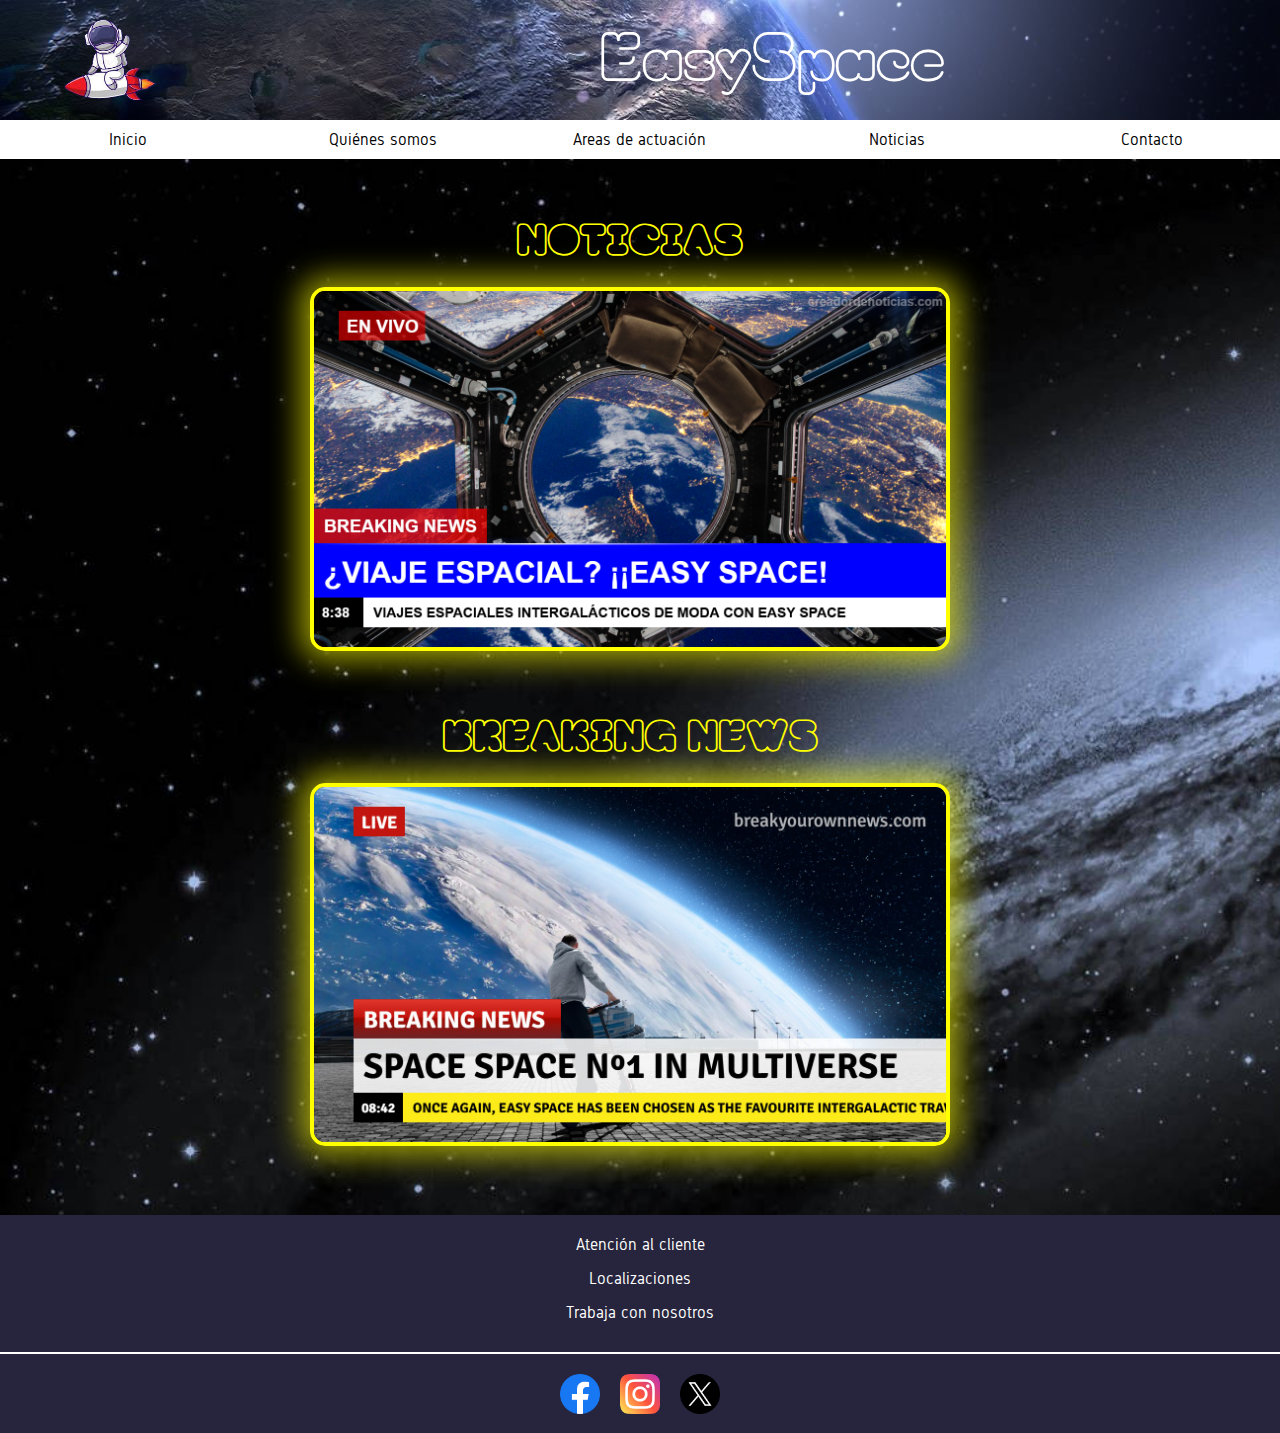
<file: noticias.html>
<!DOCTYPE html>
<html lang="en">

<head>
    <meta charset="UTF-8">
    <meta name="viewport" content="width=device-width, initial-scale=1.0">
    <title>Noticias</title>
    <link rel="stylesheet" href="css/styles.css">
</head>

<body class="fondospacenews">
    <header>
        <div class="cabecera">
            <div class="logo">
                <img src="img/logo.png" alt="logo">
            </div>
            <div class="nombre">
                EasySpace
            </div>
        </div>
        <ul class="nav">
            <li><a href="index.html">Inicio</a></li>
            <li><a href="quienes-somos.html">Quiénes somos</a></li>
            <li><a href="#">Areas de actuación</a>
                <ul>
                    <li><a href="entrenamiento-previo.html">Entrenamiento previo</a></li>
                    <li><a href="simulador-viajes.html">Simulador de viaje</a></li>
                    <li><a href="lowcost.html">Experiencias low-cost</a></li>
                    <li><a href="premium.html">Experiencias premium</a></li>
                </ul>
            </li>
            <li><a href="noticias.html">Noticias</a></li>
            <li><a href="contacto.html">Contacto</a></li>
        </ul>
    </header>
    <div class="main noticias-dos">
        <div class="noticia-box">
            <h1 class="titulo-noticia">NOTICIAS</h1>
            <img src="img/creadordenoticias.png" alt="noticias" title="noticias" class="imgnoticia">
        </div>
        <div class="noticia-box">
            <h1 class="titulo-noticia">BREAKING NEWS</h1>
            <img src="img/breaking-news.jpg" alt="breaking news" title="Breaking News" class="imgnoticia">
        </div>
    </div>
    <footer>
        <ul>
            <li><a href="#">Atención al cliente</a></li>
            <li><a href="#">Localizaciones</a></li>
            <li><a href="#">Trabaja con nosotros</a></li>
        </ul>
        <ul class="social">
            <li><a href="#"><img src="img/facebook.png" alt="facebook"></a></li>
            <li><a href="#"><img src="img/instagram.png" alt="instagram"></a></li>
            <li><a href="#"><img src="img/x.png" alt="twitter"></a></li>
        </ul>
    </footer>
</body>

</html>
</file>
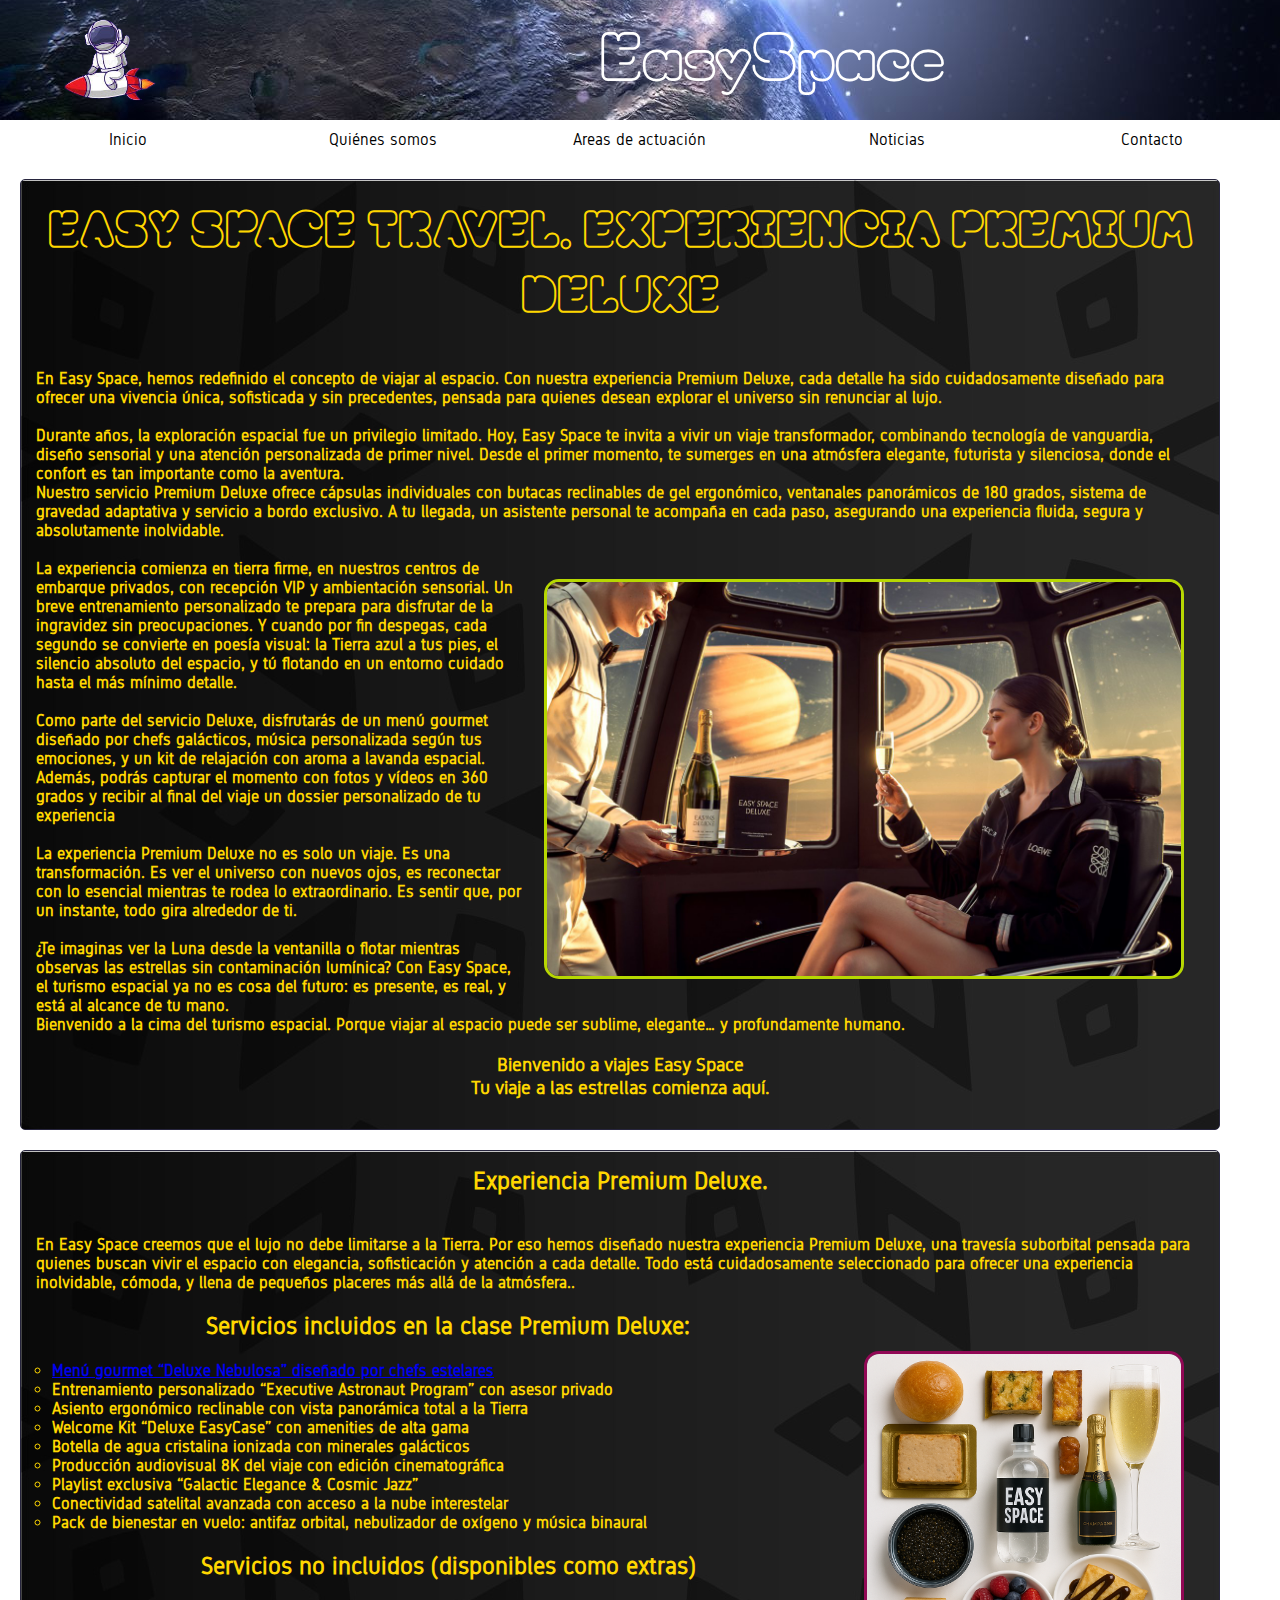
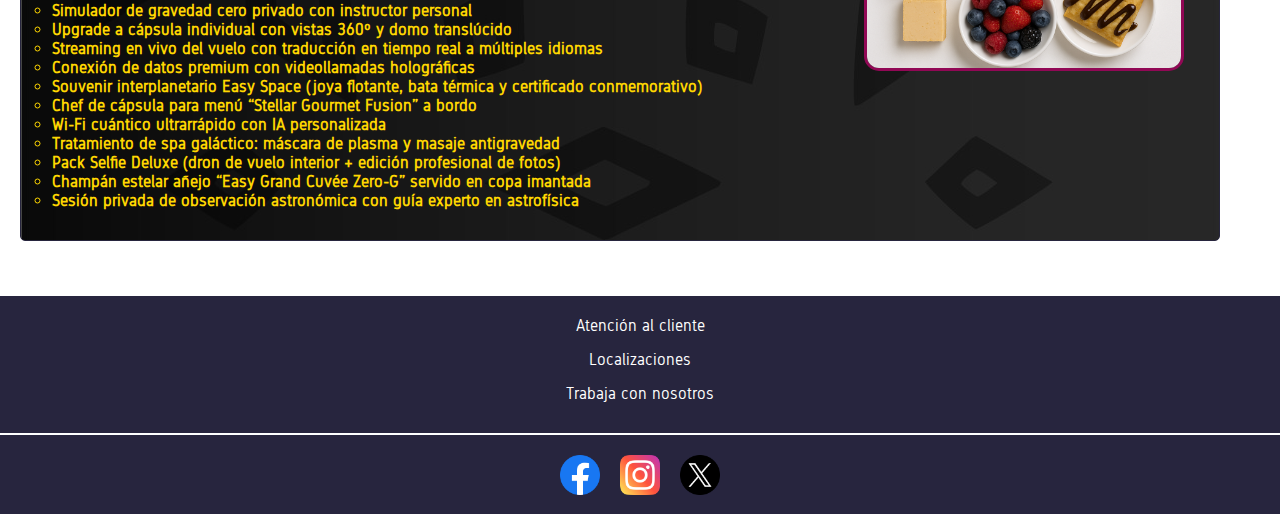
<file: premium.html>
<!DOCTYPE html>
<html lang="en">

<head>
    <meta charset="UTF-8">
    <meta name="viewport" content="width=device-width, initial-scale=1.0">
    <title>Viajes Premium Deluxe</title>
    <link rel="stylesheet" href="css/styles.css">
</head>

<body>
    <header>
        <div class="cabecera">
            <div class="logo">
                <img src="img/logo.png" alt="logo">
            </div>
            <div class="nombre">
                EasySpace
            </div>
        </div>
        <ul class="nav">
            <li><a href="index.html">Inicio</a></li>
            <li><a href="#">Quiénes somos</a></li>
            <li><a href="#">Areas de actuación</a>
                <ul>
                    <li><a href="lowcost.html">Experiencias Low-Cost</a></li>
                    <li><a href="premium.html">Experiencias Premium</a></li>
                    <li><a href="entrenamiento-previo.html">Entrenamiento previo</a></li>
                    <li><a href="simulador-viajes.html">Simulador de viaje</a></li>
                </ul>
            </li>
            <li><a href="#">Noticias</a></li>
            <li><a href="contacto.html">Contacto</a></li>
        </ul>
    </header>
    <div class="main">
        <div class="izquierda">
            <div class="reseñas contenidopremium">
                <h1>EASY SPACE TRAVEL. EXPERIENCIA PREMIUM DELUXE</h1><br>
                <p>En Easy Space, hemos redefinido el concepto de viajar al espacio. Con nuestra experiencia
                    Premium Deluxe, cada detalle ha sido cuidadosamente diseñado para ofrecer una vivencia
                    única, sofisticada y sin precedentes, pensada para quienes desean explorar el universo
                    sin renunciar al lujo.</p><br>

                <p>Durante años, la exploración espacial fue un privilegio limitado. Hoy, Easy Space te
                    invita a vivir un viaje transformador, combinando tecnología de vanguardia, diseño
                    sensorial y una atención personalizada de primer nivel. Desde el primer momento, te
                    sumerges en una atmósfera elegante, futurista y silenciosa, donde el confort es tan
                    importante como la aventura.<br>

                <p>Nuestro servicio Premium Deluxe ofrece cápsulas individuales con butacas reclinables de
                    gel ergonómico, ventanales panorámicos de 180 grados, sistema de gravedad adaptativa y
                    servicio a bordo exclusivo. A tu llegada, un asistente personal te acompaña en cada
                    paso, asegurando una experiencia fluida, segura y absolutamente inolvidable.</p><br>

                <img src="img/deluxetravel.jpeg" alt="imagen de una pasajera en la nave premium deluxe"
                    title="Pasajera en la nave premium deluxe" class="imgdeluxe">

                <p>La experiencia comienza en tierra firme, en nuestros centros de embarque privados, con
                    recepción VIP y ambientación sensorial. Un breve entrenamiento personalizado te prepara
                    para disfrutar de la ingravidez sin preocupaciones. Y cuando por fin despegas, cada
                    segundo se convierte en poesía visual: la Tierra azul a tus pies, el silencio absoluto
                    del espacio, y tú flotando en un entorno cuidado hasta el más mínimo detalle.
                </p><br>

                <p>Como parte del servicio Deluxe, disfrutarás de un menú gourmet diseñado por chefs
                    galácticos, música personalizada según tus emociones, y un kit de relajación con aroma a
                    lavanda espacial. Además, podrás capturar el momento con fotos y vídeos en 360 grados y
                    recibir al final del viaje un dossier personalizado de tu experiencia</p>
                <br>

                <p>La experiencia Premium Deluxe no es solo un viaje. Es una transformación. Es ver el
                    universo con nuevos ojos, es reconectar con lo esencial mientras te rodea lo
                    extraordinario. Es sentir que, por un instante, todo gira alrededor de ti.</p><br>

                <p>¿Te imaginas ver la Luna desde la ventanilla o flotar mientras observas las estrellas sin
                    contaminación lumínica? Con Easy Space, el turismo espacial ya no es cosa del futuro: es
                    presente, es real, y está al alcance de tu mano.</p>

                <p>Bienvenido a la cima del turismo espacial. Porque viajar al espacio puede ser sublime,
                    elegante… y profundamente humano.</p><br>
                <p>
                <h3 class="textcent">Bienvenido a viajes Easy Space</p>
                    <p class="textcent">Tu viaje a las estrellas comienza aquí.</p>
                </h3>
            </div>

            <div class="contenido contenidopremium">
                <h2>Experiencia Premium Deluxe.</h2>
                <br>
                <p>En Easy Space creemos que el lujo no debe limitarse a la Tierra. Por eso hemos diseñado nuestra
                    experiencia Premium Deluxe, una travesía suborbital pensada para quienes buscan vivir el espacio con
                    elegancia, sofisticación y atención a cada detalle. Todo está cuidadosamente seleccionado para
                    ofrecer una experiencia inolvidable, cómoda, y llena de pequeños placeres más allá de la atmósfera..
                </p><br>

                <img src="img/comidadeluxe2.png" alt="imagen Comida Premium Deluxe Easy Space" class="imgcomi"
                    title="Comida Premium Deluxe Easy Space">

                <ul class="servicios" type="circle">
                    <h2> Servicios incluidos en la clase Premium Deluxe:</h2>
                    <li><a href="menus.html#menudeluxe" class="menulcprem">Menú gourmet “Deluxe Nebulosa” diseñado por chefs
                            estelares</a></li>
                    <li>Entrenamiento personalizado “Executive Astronaut Program” con asesor privado</li>
                    <li>Asiento ergonómico reclinable con vista panorámica total a la Tierra</li>
                    <li>Welcome Kit “Deluxe EasyCase” con amenities de alta gama</li>
                    <li>Botella de agua cristalina ionizada con minerales galácticos</li>
                    <li>Producción audiovisual 8K del viaje con edición cinematográfica</li>
                    <li>Playlist exclusiva “Galactic Elegance & Cosmic Jazz”</li>
                    <li>Conectividad satelital avanzada con acceso a la nube interestelar</li>
                    <li>Pack de bienestar en vuelo: antifaz orbital, nebulizador de oxígeno y música binaural</li>
                </ul>
                </ul><br>
                <ul class="servicios" type="circle">
                    <h2>Servicios no incluidos (disponibles como extras)</h2>
                    <li>Simulador de gravedad cero privado con instructor personal</li>
                    <li>Upgrade a cápsula individual con vistas 360º y domo translúcido</li>
                    <li>Streaming en vivo del vuelo con traducción en tiempo real a múltiples idiomas</li>
                    <li>Conexión de datos premium con videollamadas holográficas</li>
                    <li>Souvenir interplanetario Easy Space (joya flotante, bata térmica y certificado
                        conmemorativo)</li>
                    <li>Chef de cápsula para menú “Stellar Gourmet Fusion” a bordo</li>
                    <li>Wi-Fi cuántico ultrarrápido con IA personalizada</li>
                    <li>Tratamiento de spa galáctico: máscara de plasma y masaje antigravedad</li>
                    <li>Pack Selfie Deluxe (dron de vuelo interior + edición profesional de fotos)</li>
                    <li>Champán estelar añejo “Easy Grand Cuvée Zero-G” servido en copa imantada</li>
                    <li>Sesión privada de observación astronómica con guía experto en astrofísica</li>
                </ul>
            </div>
        </div>
    </div>
    <footer>
        <ul>
            <li><a href="#">Atención al cliente</a></li>
            <li><a href="#">Localizaciones</a></li>
            <li><a href="#">Trabaja con nosotros</a></li>
        </ul>
        <ul class="social">
            <li><a href="#"><img src="img/facebook.png" alt="facebook"></a></li>
            <li><a href="#"><img src="img/instagram.png" alt="instagram"></a></li>
            <li><a href="#"><img src="img/x.png" alt="twitter"></a></li>
        </ul>
    </footer>
</body>

</html>
</file>
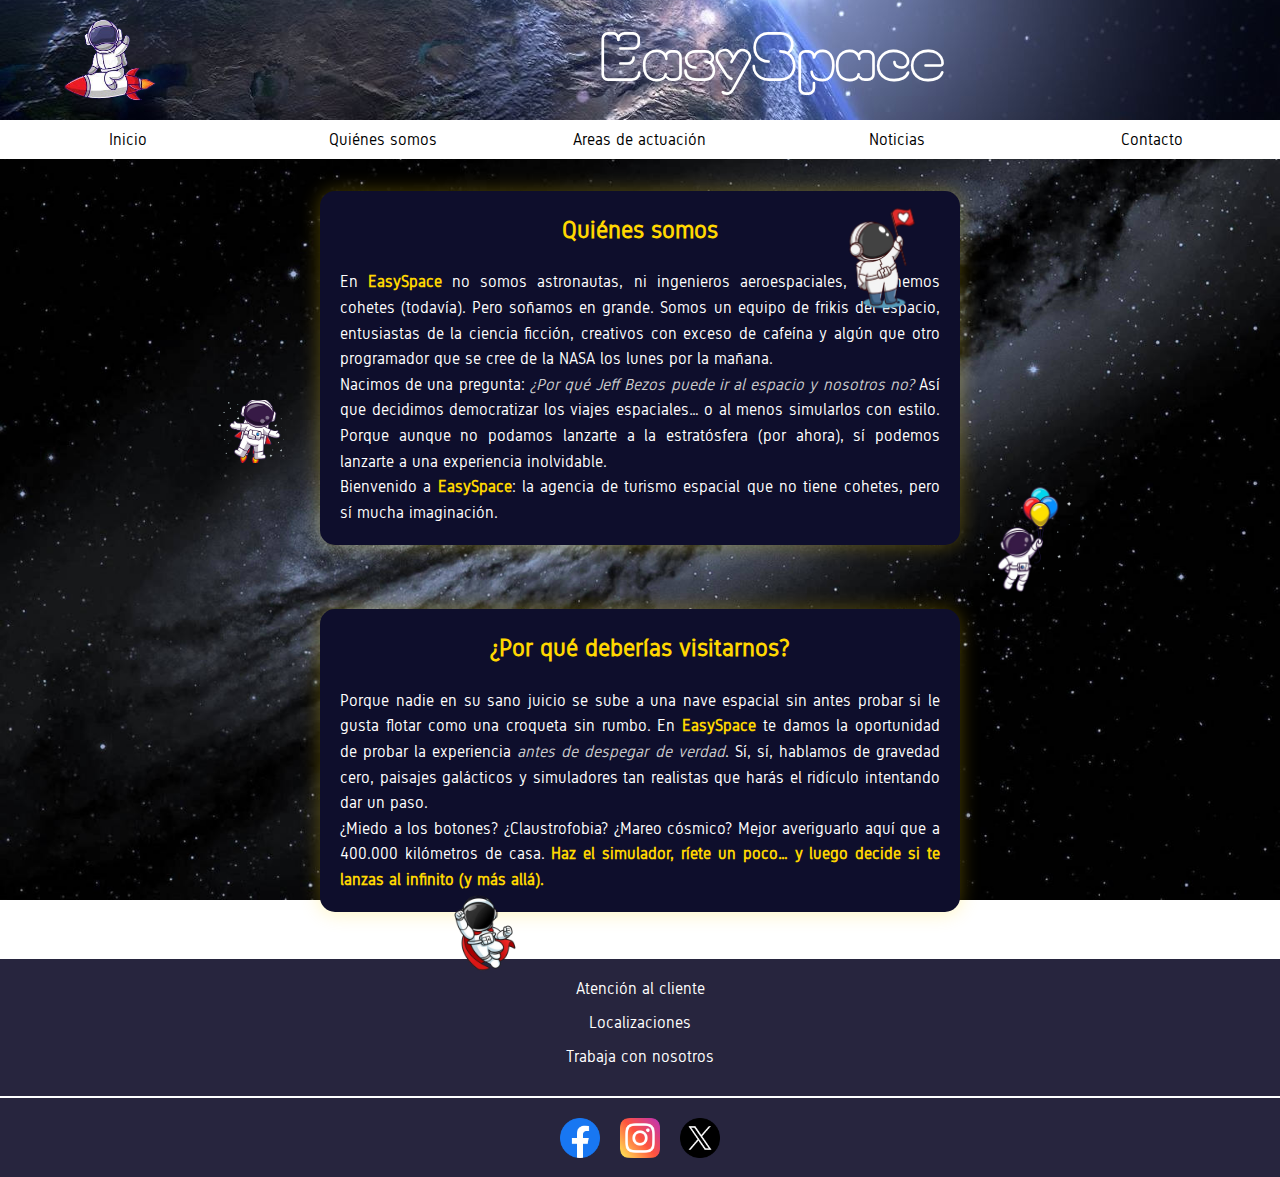
<file: quienes-somos.html>
<!DOCTYPE html>
<html lang="en">
<head>
    <meta charset="UTF-8">
    <meta name="viewport" content="width=device-width, initial-scale=1.0">
     <link rel="icon" href="img/astronautaDepie.png" type="image/png">
    <title>Quienes somos</title>
    <link rel="stylesheet" href="css/styles.css">
</head>
<body class ="quienes-somos-body">
    <header>
        <div class="cabecera">
            <div class="logo">
                <img src="img/logo.png" alt="logo">
            </div>
            <div class="nombre">
                EasySpace
            </div>
        </div>
        <ul class="nav">
            <li><a href="index.html">Inicio</a></li>
            <li><a href="quienes-somos.html">Quiénes somos</a></li>
            <li><a href="#">Areas de actuación</a>
                <ul>
                    <li><a href="entrenamiento-previo.html">Entrenamiento previo</a></li>
                    <li><a href="simulador-viajes.html">Simulador de viaje</a></li>
                    <li><a href="#">Experiencias low-cost</a></li>
                    <li><a href="#">Experiencias premium</a></li>
                </ul>
            </li>
            <li><a href="#">Noticias</a></li>
            <li><a href="#">Contacto</a></li>
        </ul>
    </header>
    <div>
        <img src="img/astroPropulsor-removebg-preview.png" alt="astro-cohete" class="astro-cohete flotando">
        <img src="img/astroGlobos.png" alt="astro-globos" class="astro-globos flotando">
        <img src="img/astroLove.png" alt="astro-love" class="astro-love flotando">
        <img src="img/astroSuper.png" alt="astro-super" class="astro-super flotando">

    </div>
    <section class="quienes-somos">
        <h2>Quiénes somos</h2>
        <p>
            En <strong>EasySpace</strong> no somos astronautas, ni ingenieros aeroespaciales, ni tenemos cohetes (todavía). Pero soñamos en grande. 
            Somos un equipo de frikis del espacio, entusiastas de la ciencia ficción, creativos con exceso de cafeína y algún que otro programador 
            que se cree de la NASA los lunes por la mañana.
        </p>
        <p>
            Nacimos de una pregunta: <em>¿Por qué Jeff Bezos puede ir al espacio y nosotros no?</em> Así que decidimos democratizar los viajes espaciales… 
            o al menos simularlos con estilo. Porque aunque no podamos lanzarte a la estratósfera (por ahora), sí podemos lanzarte a una experiencia inolvidable.
        </p>
        <p>
            Bienvenido a <strong>EasySpace</strong>: la agencia de turismo espacial que no tiene cohetes, pero sí mucha imaginación</span>.
        </p>
    </section>

    <section class="quienes-somos">
        <h2>¿Por qué deberías visitarnos?</h2>
        <p>
            Porque nadie en su sano juicio se sube a una nave espacial sin antes probar si le gusta flotar como una croqueta sin rumbo. 
            En <strong>EasySpace</strong> te damos la oportunidad de probar la experiencia <em>antes de despegar de verdad</em>. 
            Sí, sí, hablamos de gravedad cero, paisajes galácticos y simuladores tan realistas que harás el ridículo intentando dar un paso.
        </p>
        <p>
            ¿Miedo a los botones? ¿Claustrofobia? ¿Mareo cósmico? Mejor averiguarlo aquí que a 400.000 kilómetros de casa. 
            <strong>Haz el simulador, ríete un poco… y luego decide si te lanzas al infinito (y más allá).</strong>
        </p>
    </section>
    
    <footer>
        <ul>
            <li><a href="#">Atención al cliente</a></li>
            <li><a href="#">Localizaciones</a></li>
            <li><a href="#">Trabaja con nosotros</a></li>
        </ul>
        <ul class="social">
            <li><a href="#"><img src="img/facebook.png" alt="facebook"></a></li>
            <li><a href="#"><img src="img/instagram.png" alt="instagram"></a></li>
            <li><a href="#"><img src="img/x.png" alt="twitter"></a></li>
        </ul>
    </footer>
</body>
</html>
</file>
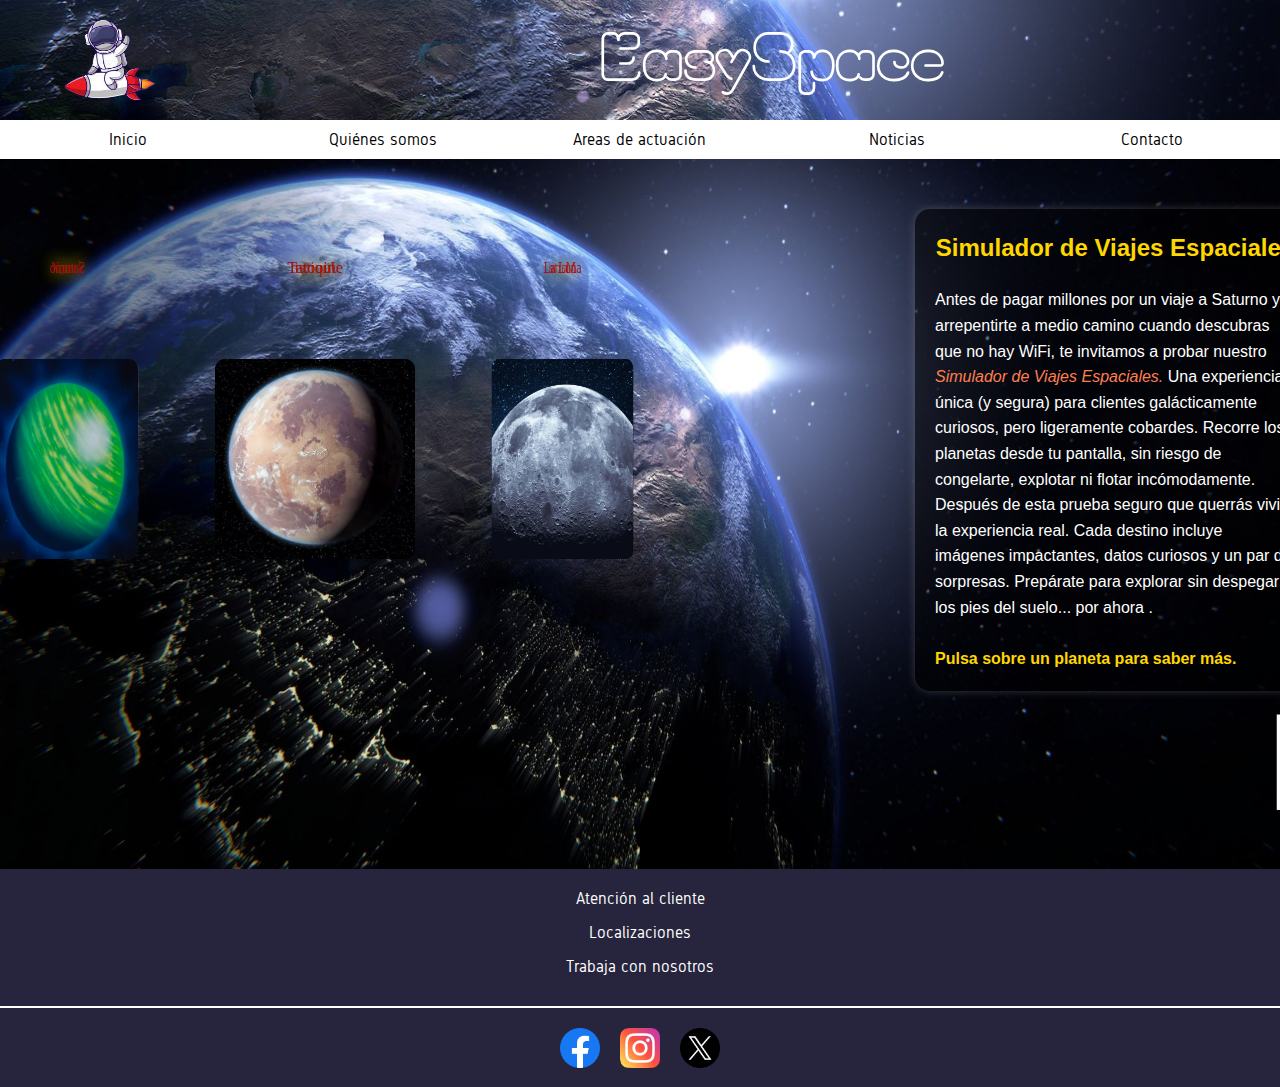
<file: simulador-viajes.html>
<!DOCTYPE html>
<html lang="en">

<head>
    <meta charset="UTF-8">
    <meta name="viewport" content="width=device-width, initial-scale=1.0">
    <link rel="icon" href="img/astronautaDepie.png" type="image/png">
    <title>Simulador de Viajes</title>
    <link rel="stylesheet" href="css/styles.css">
</head>

<body class="simulador-viajes">
    <header>
        <div class="cabecera">
            <div class="logo">
                <img src="img/logo.png" alt="logo">
            </div>
            <div class="nombre">
                EasySpace
            </div>
        </div>
        <ul class="nav">
            <li><a href="index.html">Inicio</a></li>
            <li><a href="quienes-somos.html">Quiénes somos</a></li>
            <li><a href="#">Areas de actuación</a>
                <ul>
                    <li><a href="lowcost.html">Experiencias Low-Cost</a></li>
                    <li><a href="premium.html">Experiencias Premium</a></li>
                    <li><a href="entrenamiento-previo.html">Entrenamiento previo</a></li>
                    <li><a href="simulador-viajes.html">Simulador de viaje</a></li>
                </ul>
            </li>
            <li><a href="#">Noticias</a></li>
            <li><a href="contacto.html">Contacto</a></li>
        </ul>
    </header>
    <div class="contenido-simulador">
        <div class="slider">
            <span style="--i:1 ;cursor: pointer;" onclick="window.open('https://es.wikipedia.org/wiki/Luna','_blank')">
                La Luna
                <img src="img/luna.jpg" alt="La Luna">
            </span>
            <span style="--i:2 ;cursor: pointer;"
                onclick="window.open('https://es.wikipedia.org/wiki/Venus_(planeta)','_blank')">
                Venus
                <img src="img/Venus.webp" alt="Venus">
            </span>
            <span style="--i:3 ;cursor: pointer;"
                onclick="window.open('https://es.wikipedia.org/wiki/Marte_(planeta)','_blank')">
                Marte
                <img src="img/Marte.jpg" alt="Marte">
            </span>
            <span style="--i:4 ;cursor: pointer;"
                onclick="window.open('https://es.wikipedia.org/wiki/Júpiter_(planeta)','_blank')">
                Jupiter
                <img src="img/Jupiter.jpg" alt="Jupiter">
            </span>
            <span style="--i:5 ;cursor: pointer;"
                onclick="window.open('https://es.wikipedia.org/wiki/Saturno_(planeta)','_blank')">
                Saturno
                <img src="img/Saturno.webp" alt="Saturno">
            </span>
            <span style="--i:6 ;cursor: pointer;"
                onclick="window.open('https://es.wikipedia.org/wiki/Urano_(planeta)','_blank')">
                Urano
                <img src="img/Urano.webp" alt="Urano">
            </span>
            <span style="--i:7 ;cursor: pointer;" onclick="window.open('https://es.wikipedia.org/wiki/Namek','_blank')">
                Namek
                <img src="img/Namek.webp" alt="Namek">
            </span>
            <span style="--i:8 ;cursor: pointer;"
                onclick="window.open('https://es.wikipedia.org/wiki/Tatooine_(Star_Wars)','_blank')">
                Tatooine
                <img src="img/Tatooine_TPM.webp" alt="Tatooine">
            </span>
        </div>
        <div class="descripcion-simulador">
            <h2>Simulador de Viajes Espaciales</h2>
            <p>Antes de pagar millones por un viaje a Saturno y arrepentirte a medio camino cuando descubras que no hay
                WiFi,
                te invitamos a probar nuestro <em>Simulador de Viajes Espaciales.</em> Una experiencia única (y segura) para
                clientes
                galácticamente curiosos, pero ligeramente cobardes. Recorre los planetas desde tu pantalla, sin riesgo
                de congelarte,
                explotar ni flotar incómodamente. Después de esta prueba seguro que querrás vivir la experiencia real.
                Cada destino incluye imágenes impactantes, datos curiosos y un par de sorpresas.
                Prepárate para explorar sin despegar los pies del suelo... por ahora .</p>
            <br>
            <p><strong>Pulsa sobre un planeta para saber más.</strong></p>
        </div>
    </div>

    </div>
    <footer>
        <ul>
            <li><a href="#">Atención al cliente</a></li>
            <li><a href="#">Localizaciones</a></li>
            <li><a href="#">Trabaja con nosotros</a></li>
        </ul>
        <ul class="social">
            <li><a href="#"><img src="img/facebook.png" alt="facebook"></a></li>
            <li><a href="#"><img src="img/instagram.png" alt="instagram"></a></li>
            <li><a href="#"><img src="img/x.png" alt="twitter"></a></li>
        </ul>
    </footer>
</body>



</html>
</file>
<file: css/styles.css>
@font-face {
    font-family: 'nombre';
    src: url(../fonts/MoiraiOne-Regular.ttf) format('truetype');
}

@font-face {
    font-family: 'body';
    src: url(../fonts/Gidole-Regular.ttf) format('truetype');
}

* {
    padding: 0;
    margin: 0;
    cursor: url('../img/cursorCohete.png') 16 16, auto;
    box-sizing: border-box;
}


header {
    width: 100%;
    margin: 0;
    font-family: 'body';
}

.nav {
    list-style: none;
    display: flex;
    margin: 0;
    width: 100%;
    justify-content: space-around;
    background-color: white;
}

.nav ul {
    text-align: center;

}

.nav li {
    display: inline-block;
    vertical-align: top;
    text-align: center;
    position: relative;
}

.nav li a {
    text-decoration: none;
    background-color: white;
    color: black;
    display: inline-block;
    padding: 10px 15px;

}

.nav li>a {
    min-width: 160px;
}

.nav li a:hover {
    box-shadow: inset 0px -3px 0px 0px rgb(39, 37, 62);

}

.nav li ul {
    position: absolute;
    z-index: 1000;
    white-space: nowrap;
}

.nav li ul li {
    display: none;
    width: 100%;
}

.nav li:hover ul li {
    display: flex;
    text-align: left;
}

.nav li ul li a:hover {
    background-color: rgb(39, 37, 62);
    color: white;
}

.cabecera {
    background-image: url("../img/fondo4.jpg");
    background-position: center;
    font-size: 60px;
    padding-left: 50px;
    color: white;
    text-align: center;
    display: flex;
    text-align: center;

}

.logo img {
    height: 120px;
    vertical-align: middle;
}

.nombre {
    margin-left: 430px;
    margin-top: 10px;
    font-family: 'nombre';
    font-weight: bold;
    vertical-align: middle;
}

footer {
    bottom: 0;
    background-color: rgb(39, 37, 62);
    width: 100%;
    text-align: center;
    padding-top: 20px;
    font-family: 'body';
    margin-top: 15px;

}

footer ul li {
    margin-bottom: 15px;
    list-style-type: none;
}

footer ul li a {
    list-style: none;
    text-decoration: none;
    color: white;


}

.social {
    display: flex;
    justify-content: center;
    list-style: none;
    gap: 20px;
    margin-top: 30px;
    border-top: 2px solid white;
    padding-top: 20px;
}

.social img {
    height: 40px;
    list-style: none;
    transition: transform 0.2s ease;
}

.social img:hover {
    transform: scale(1.15);
}

.main {
    display: flex;
    margin-right: 20px;
    font-family: 'body';
}

.izquierda {
    flex: 1;
    padding: 20px;
}

.contenido,
.reseñas {
    border: 1px solid rgb(39, 37, 62);
    border-radius: 15px;
    padding: 15px;
    padding-bottom: 30px;
    margin-bottom: 20px;
    background-color: #f2f2f2;
    margin-right: 20px;
}

.lateral {
    width: 250px;
    border-left: 2px solid rgb(39, 37, 62);
    padding: 15px;
    position: sticky;
    margin-top: 20px;
    margin-right: 0;
    overflow-y: auto;
    margin-bottom: 40px;
}

h1 {
    font-family: 'nombre';
    font-size: 45px;
    margin-bottom: 25px;
    text-align: center;
}

.presentacion {
    list-style: decimal;
    margin: 15px;
    justify-content: center;
}

.cuadrados {
    display: flex;
    gap: 30px;
    justify-content: center;
    padding: 10px;
    background-color: #f5f5f5;
    border: none;

}

.tarjeta {
    width: 200px;
    height: 200px;
    perspective: 1000px;
}

.valoracion {
    width: 100%;
    height: 100%;
    transition: transform 0.6s;
    transform-style: preserve-3d;
    position: relative;
}

.tarjeta:hover .valoracion {
    transform: rotateY(180deg);
}

.cara {
    position: absolute;
    width: 100%;
    height: 100%;
    backface-visibility: hidden;
    border-radius: 12px;
    box-shadow: 0 4px 8px rgba(0, 0, 0, 0.2);
    display: flex;
    align-items: center;
    justify-content: center;
    font-family: sans-serif;
    font-size: 1rem;
    padding: 20px;
    text-align: center;
}

.frente {
    background-color: #ffffff;
}

.dorso {
    background-color: rgb(39, 37, 62);
    color: white;
    transform: rotateY(180deg);
}

.lateral img {
    height: 160px;
    width: 100%;
}

h2 {
    text-align: center;
    margin-bottom: 20px;
}

/* ------------------- ENTRENAMIENTO PREVIO -----------------  */


body.entrenamiento-previo {
    background-image: url(../img/fondo.jpg);
    background-attachment: fixed;
    background-size: 100% 100%;
    background-repeat: no-repeat;
    background-position: center;
}

h1.entrenamiento-previo {
    margin-top: 50px;
    text-align: center;
    font-size: 50px;
    text-shadow: 0 0 20px gold;
    color: rgb(222, 28, 28);
    font-family: "nombre";
}

.container_cards {
    max-width: 1200px;
    margin: auto;
    margin-top: 100px;
    display: flex;
    flex-wrap: wrap;
    justify-content: center;
}

.card {
    width: 300px;
    margin: 10px;
    transition: all ease 300ms;
}

.card:hover {
    width: 350px;
}

.card .cover {
    width: 100%;
    height: 250px;
    position: relative;
    overflow: hidden;
}

.card .cover img {
    height: 250px;
    display: block;
    margin: auto;
    position: relative;
    top: 40px;
    z-index: 1;
    filter: drop-shadow(5px 5px 4px rgba(0, 0, 0, 0.5));
    transition: all ease 500ms;
}

.card:hover .cover img {
    top: 0px;
    filter: none;
}

.card .img_back {
    width: 100%;
    height: 200px;
    position: absolute;
    bottom: -80px;
    left: 0;
    background-size: cover;
    border-radius: 20px;
    transition: all ease 300ms;
    box-shadow: 0 0 20px rgb(232, 164, 235);
}


/*Pseudo-clase :nth-of-type(n)
En CSS, selecciona uno o más elementos de un tipo dado (puede ser img, p, video, etc.)
y en función de su posición, los situa entre un grupo de hermanos.
*/

/* .card:nth-of-type(1) .img_back {
    background-image: url(images/bg1.png);
}

.card:nth-of-type(2) .img_back {
    background-image: url(images/bg2.png);
}

.card:nth-of-type(3) .img_back {
    background-image: url(images/bg3.png);
}

.card:nth-of-type(4) .img_back {
    background-image: url(images/bg4.png);
}

.card:nth-of-type(5) .img_back {
    background-image: url(images/bg5.png);
} */

.card:hover .img_back {
    bottom: -40px;
}

.card .description {
    box-shadow: 0 0 20px rgb(232, 164, 235);
    background: rgba(255, 255, 255, 0.5);
    margin-top: -10px;
    padding: 20px;
    border-radius: 0px 0px 20px 20px;
    transition: all ease 300ms;
}

.card:hover .description {
    padding: 40px;
}

.card .description h2 {
    margin-top: 10px;
    font-family: "body";
}

.card .description input {
    padding: 10px 40px;
    margin-top: 20px;
    border: none;
    background: #A6359D;
    color: white;
    font-size: 14px;
    cursor: pointer;
    border-radius: 8px;
    transition: all ease 300ms;
}

.card .description input:hover {
    background: #c79dc3;
}


/*----------------------- SIMULADOR DE VIAJES ---------------------- */




body.simulador-viajes {
    /* background: linear-gradient(to right, #2c5364, #0f2027);  */
    background-image: url(../img/fondo4.jpg);
    background-attachment: fixed;
    background-size: 100% 100%;
    background-repeat: no-repeat;
    background-position: center;
    align-items: center;
    justify-content: center;
    overflow-y: auto;
    display: flex;
    flex-direction: column;



}

.slider {
    position: relative;
    width: 200px;
    height: 200px;
    /*
        La propiedad transform-style decide si los elementos anidados 
        presevan las transformaciĂłn 3d (preseve-3d) o no (flat).
        En nuestro caso, queremos que el elemento .slider tenga 
        transform-style:preserve-3d ya que queremos que los elementos
        hijos tengan un aspecto tridimensional (3d)
    */
    transform-style: preserve-3d;
    animation: rotate 25s linear infinite;
    margin-bottom: 395px;
    text-align: center;
    margin-top: 50px;
    margin-left: 100px;
    text-shadow: 0 0 20px gold;
    color: rgb(166, 11, 11);
}

@keyframes rotate {
    0% {
        transform: perspective(1000px) rotateY(0deg);
    }

    100% {
        transform: perspective(1000px) rotateY(360deg);
    }
}

.slider span {
    position: absolute;
    top: 0px;
    left: 0px;
    width: 100%;
    height: 100%;
    transform-origin: center;
    transform-style: preserve-3d;
    transform: rotateY(calc(var(--i)*45deg)) translateZ(350px);
}

.slider span img {
    position: absolute;
    top: 50%;
    left: 0px;
    width: 100%;
    height: 100%;
    border-radius: 10px;
    object-fit: cover;
    transition: 2s;
}

.slider span:hover img {
    transform: translateY(-50px) scale(1.2);
}

.contenido-simulador {
    display: flex;
    justify-content: center;
    align-items: flex-start;
    gap: 500px;
    /* espacio entre el slider y la descripción */
    margin-top: 50px;
    margin-right: -150px;
    padding: 0 30px;

}

.descripcion-simulador {
    max-width: 400px;
    color: white;
    font-family: Arial, sans-serif;
    background-color: rgba(0, 0, 0, 0.5);
    padding: 20px;
    border-radius: 15px;
    box-shadow: 0 0 10px rgba(255, 255, 255, 0.2);
    line-height: 1.6;
}

.descripcion-simulador h2 {
    text-align: center;
    color: gold;
    margin-bottom: 20px;
}

.descripcion-simulador strong {
    color: #ffd700;
}

.descripcion-simulador em {
    color: coral;
    font-style: 'italic';
}

/* --------------QUIENES SOMOS---------------- */

.quienes-somos-body {
    background-image: url(../img/fondo2.jpg);
    background-attachment: fixed;
    background-size: cover;
    background-repeat: no-repeat;
    background-position: center;
    align-items: center;
    justify-content: center;
    overflow-y: auto;
    display: flex;
    flex-direction: column;
    position: relative;

}

.quienes-somos {
    width: 50%;
    height: 50%;
    margin: 2.5% auto;
    padding: 20px;
    background-color: #0e0e2c;
    color: #fff;
    border-radius: 15px;
    box-shadow: 0 0 20px rgba(255, 215, 0, 0.3);
    font-family: 'body';
    text-align: justify;
    line-height: 1.6;
}

.quienes-somos h2 {
    text-align: center;
    color: gold;
    margin-bottom: 20px;
}

.quienes-somos em {
    color: #ccc;
    font-style: 'italic';
}

.quienes-somos strong {
    color: #ffd700;
}

.astro {
    position: relative;
    /* Establece un contexto para posicionar hijos con absolute */
    width: 100%;
    /* O un ancho fijo si lo prefieres */
    height: 300px;
    /* Ajusta según necesites */
}

/* Imagen del astronauta con cohete */
.astro-cohete {
    position: absolute;
    top: 25rem;
    /* Ajusta posición vertical */
    left: 12rem;
    /* Ajusta posición horizontal */
    width: 120px;
    /* Tamaño opcional */

}

/* Imagen del astronauta con globos */
.astro-globos {
    position: absolute;
    top: 30rem;
    right: 12rem;
    /* Ajusta posición horizontal */
    width: 120px;

}

.astro-love {
    position: absolute;
    top: 15%;
    left: 65%;
    width: 100px;

}

.astro-super {
    position: absolute;
    top: 75%;
    left: 34%;
    width: 100px;

}

.flotando {
    animation: flotar 3s ease-in-out infinite;
}

@keyframes flotar {
    0% {
        transform: translateY(0);
    }

    50% {
        transform: translateY(-20px);
    }

    100% {
        transform: translateY(0);
    }
}

/*----------------------- LOW COST & PREMIUM DELUXE ---------------------- */

/* Puse un "overflow:hidden" porque las imágenes se salían de los márgenes de los recuadros
contenido y reseña, creados por mi compañero y aprovechados por mi para mantener
consistencia en la web*/

.contenidolowcost {
    overflow: hidden;
}

.contenidopremium {
    overflow: hidden;
    background-image: url(../img/SL-101521-46190-02.jpg);
    color: gold;
    font-weight: bold;
    border-radius: 5px;
}



/* imagen de la familia colocada con el "float" a la izquierda dejando el texto a su alrededor con "margin"*/

.imgpresu {
    float: left;
    width: 40rem;
    height: 25rem;
    margin: 20px 20px 20px 20px;
    border: 3px solid black;
    border-radius: 15px;

}

/* imagen de la comida colocada a la derecha dejando el texto a su alrededor*/

.imgcomi {
    float: right;
    width: 20rem;
    height: 20rem;
    margin: 40px 20px 40px 20px;
    border-radius: 15px;
    border: 3px solid rgb(145, 8, 85);
}

/* para centrar solo el eslogan sin usar html*/

.textcent {
    text-align: center;
}

/* para que la lista no quede pegada a la izquierda*/

.servicios {
    margin-left: 1rem;
}

.imgdeluxe {
    float: right;
    width: 40rem;
    height: 25rem;
    margin: 20px 20px 20px 20px;
    border: 3px solid rgb(183, 215, 2);
    border-radius: 15px;

}

/* hover en el enlace de lowcost y premium que lleva al menú (de comida)*/

menulcprem {
    color: rgba(248, 241, 24, 0.897);
}

.menulc:hover {
    background-color: rgba(73, 150, 212, 0.712);
    color: rgb(251, 255, 4);
}

.menulcprem:hover {
    background-color: rgba(170, 212, 73, 0.712);
    color: rgb(251, 255, 4);
}

/* El link hacía que las letras en deluxe se quedasen oscuras, así que
he puesto un atributo visited para que conserve el color de la fuente */

.menulcprem:visited {
    color: inherit;
    text-decoration: none;
}

/*-------------------------MENÚS (de comida y bebida)-----------------------------*/

/*-------  Las tablas son complicadas con CSS, he jugado con los porcentajes,
 dandole un 80% de la pantalla, máximo 90% para que no se viesen raras o deformadas--------*/


table {
    margin: auto;
    width: 80%;
    max-width: 90%;
    border-collapse: collapse;
    background-color: #f9f9f9;
    color: #000;
}

table caption {
    font-size: 1.5rem;
    font-weight: bold;
    padding: 10px;
}

table thead {
    font-size: 2rem;
}

table,
td,
th {
    border: solid rgb(124, 126, 247) 1px;
    text-align: center;
}

th {
    font-weight: bold;
}

td {
    border: 1px solid #ccc;
    padding: 8px;
    text-align: center;
}

.caja-aviso {
    background-color: #c5e6cb;
    padding: 15px;
    margin: 30px 0;
    font-family: 'body';
    font-weight: bold;
}

/* -- BRillo externo con sombra amarilla a la caja para dar sensación de lujo -- */

.contenidodeluxe {
    background-color: rgba(255, 255, 255, 0.85);
    border: 2px solid gold;
    box-shadow: 0 0 30px rgba(255, 215, 0, 0.5);
}

.contenidodeluxe table {
    margin: auto;
    width: 80%;
    max-width: 90%;
    border-collapse: collapse;
    background-color: #f9f9f9;
    color: #000;
}

.contenidodeluxe caption {
    font-size: 1.5rem;
    font-weight: bold;
    padding: 10px;
}

.contenidodeluxe td {
    border: 1px solid #ccc;
    padding: 8px;
    text-align: center;
}


/*----------------------- FORMULARIO CONTACTO ---------------------- */

/* he centrado el formulario y le he dado formato "columna" y centrado con 
el flex y el align */
body.contacto {
    background-image: url(../img/optimized.webp);
    background-position: center;
    background-attachment: fixed;
    background-size: cover;
    background-repeat: repeat;
    align-items: center;
    display: flex;
    flex-direction: column;
    align-items: center;
    

}

div.contacto {
    text-align: center;
    padding: 1rem;
}

.contacto h1 {
    font-family: 'nombre';
    display: inline-block;
    padding: 10px 20px;
    border-radius: 10px;
    border: solid 0.1rem wheat;
    margin-top: 1rem;
    margin-bottom: 1rem;
    background-color: rgba(24, 24, 26, 0.749);
    color: rgb(255, 255, 255);
}

form {
    width: 95%;
    max-width: 900px;
    margin: 0 auto;
    display: block;
}

/* tuve problemas con el formulario porque se me descolocaba fácilmente, así que
fui ensayo y error jugando con margin, padding y display flex hasta conseguir 
el resultado que quería */

form fieldset {
    display: flex;
    flex-direction: column;
    /*background-color: rgb(35, 60, 137);*/
    text-align: left;
    padding: 1rem;
    color: white;
    font-weight: bold;
    background-image: url(../img/6467569.jpg);
}

form fieldset legend {
    font-size: 1.5rem;
    font-weight: bold;
}

.fila-sola {
    margin-left: 1rem;
}

/* usé una medida de 1rem con gap para dar el mismo espacio entre los dos objetos 
el formulario */

.fila-doble {
    display: flex;
    gap: 1rem;
    margin-bottom: 1rem;
}

.campo {
    display: flex;
    flex-direction: column;
    flex: 1;
    margin-bottom: 0.5rem;
}

.campo label {
    margin-bottom: 0.3rem;
    text-align: left;
}

.campo input {
    padding: 0.5rem;
    border-radius: 5px;
    border: 1px solid #ccc;
}

.campo select {
    padding: 0.5rem;
    border-radius: 5px;
    border: 1px solid #ccc;
}

fieldset div {
    display: flex;
    justify-content: space-between;
    margin-bottom: 0.5rem;
    margin-left: 0.5rem;
}

fieldset label {
    display: block;
    width: 100%;
}

.label-mensaje {
    font-size: 0.9rem;
    color: rgb(255, 150, 150);
    padding-bottom: 0.5rem;
}

textarea {
    height: 5rem;
}

.botones {
    display: flex;
    justify-content: center;
    gap: 2rem;
    margin-top: 2rem;
}

.botonnave {
    width: 7rem;
    height: 7rem;
    border: none;
    border-radius: 50%;
    background-image: url('../img/botonenviar.png');
    background-size: cover;
    background-repeat: no-repeat;
    background-position: center;
    border: solid 1px yellow;

}

.botonnave.reset {
    background-image: url('../img/botonborrar.png');
    border: solid 1px yellow;
}

/* transform scale hace que los botones se haga un poco más grandes
para dar  un efecto chulo al señalarlos */

.botonnave:hover {
    transform: scale(1.1);
    box-shadow: 0 0 20px 5px rgba(255, 255, 0, 0.6);
}

/*----------------------- NEWS ---------------------- */

.fondospacenews {
    background-image: url(../img/fondo2.jpg);
    background-size: cover;

}


/* como no sabíamos si ibamos a poder hacer web responsive, puse un 
display flex wrap para que si las imágenes no cabían en pantalla
se pusieran una debajo de la otra */

.noticias-dos {
    display: flex;
    justify-content: center;
    gap: 50px;
    padding: 50px 0;
    flex-wrap: wrap;
}

.noticia-box {
    text-align: center;
    width: 40rem;
}

.imgnoticia {
    width: 100%;
    height: auto;
    border: 4px solid yellow;
    border-radius: 15px;
    box-shadow: 0 0 30px 10px rgba(255, 255, 0, 0.6);
}

.titulo-noticia {
    font-family: 'nombre';
    font-size: 40px;
    color: yellow;
    margin-bottom: 20px;
}
</file>
